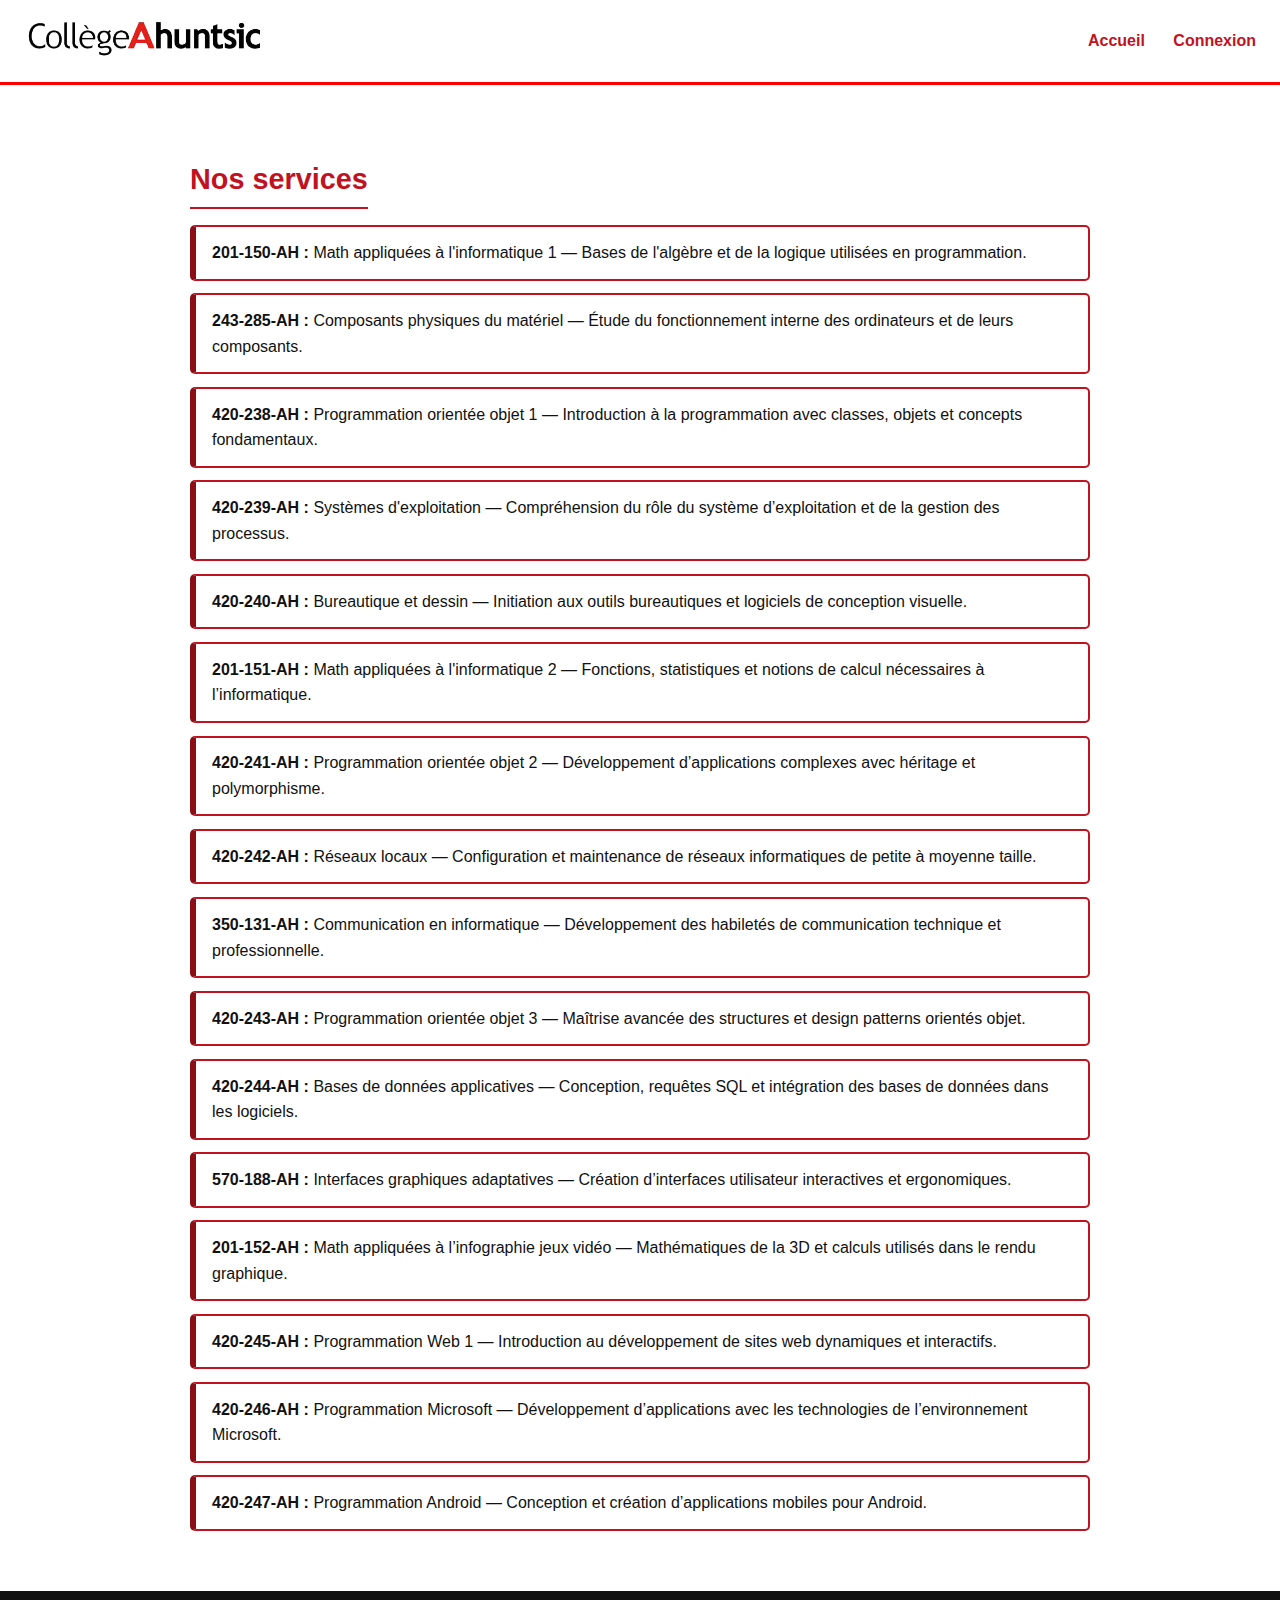
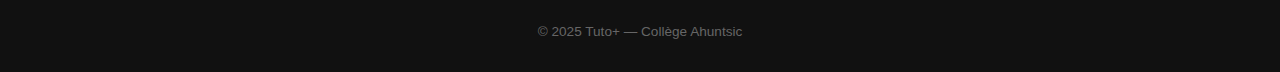
<file: index.html>
<!DOCTYPE html>
<html lang="fr">
<head>
    <meta charset="UTF-8">
    <meta name="viewport" content="width=device-width, initial-scale=1.0">
    <title>Tuto+ — Collège Ahuntsic</title>
    <link href="../assets/styles.css" rel="stylesheet" />

</head>
<body>
   <header class="tp-nav" role="banner">
  <div class="tp-nav__inner">
    <a class="tp-nav__brand" href="../index.html" aria-label="Accueil Collège Ahuntsic">
      <img src="../assets/images/CollegeAhuntsic_Logo.png" alt="Collège Ahuntsic" class="tp-nav__logo">
    </a>

    <nav class="tp-nav__menu" role="navigation" aria-label="Navigation principale">
      <a href="../index.html">Accueil</a>
      <a href="./vue/connexion.html">Connexion</a>
    </nav> 
  </div>
</header>
  <!-- Les services avec une mini description -->
  <main>
  <h2>Nos services</h2>
<ul>
  <li>
    <strong>201-150-AH :</strong> Math appliquées à l'informatique 1 — Bases de l'algèbre et de la logique utilisées en programmation.
  </li>
  <li>
    <strong>243-285-AH :</strong> Composants physiques du matériel — Étude du fonctionnement interne des ordinateurs et de leurs composants.
  </li>
  <li>
    <strong>420-238-AH :</strong> Programmation orientée objet 1 — Introduction à la programmation avec classes, objets et concepts fondamentaux.
  </li>
  <li>
    <strong>420-239-AH :</strong> Systèmes d'exploitation — Compréhension du rôle du système d’exploitation et de la gestion des processus.
  </li>
  <li>
    <strong>420-240-AH :</strong> Bureautique et dessin — Initiation aux outils bureautiques et logiciels de conception visuelle.
  </li>
  <li>
    <strong>201-151-AH :</strong> Math appliquées à l'informatique 2 — Fonctions, statistiques et notions de calcul nécessaires à l’informatique.
  </li>
  <li>
    <strong>420-241-AH :</strong> Programmation orientée objet 2 — Développement d’applications complexes avec héritage et polymorphisme.
  </li>
  <li>
    <strong>420-242-AH :</strong> Réseaux locaux — Configuration et maintenance de réseaux informatiques de petite à moyenne taille.
  </li>
  <li>
    <strong>350-131-AH :</strong> Communication en informatique — Développement des habiletés de communication technique et professionnelle.
  </li>
  <li>
    <strong>420-243-AH :</strong> Programmation orientée objet 3 — Maîtrise avancée des structures et design patterns orientés objet.
  </li>
  <li>
    <strong>420-244-AH :</strong> Bases de données applicatives — Conception, requêtes SQL et intégration des bases de données dans les logiciels.
  </li>
  <li>
    <strong>570-188-AH :</strong> Interfaces graphiques adaptatives — Création d’interfaces utilisateur interactives et ergonomiques.
  </li>
  <li>
    <strong>201-152-AH :</strong> Math appliquées à l’infographie jeux vidéo — Mathématiques de la 3D et calculs utilisés dans le rendu graphique.
  </li>
  <li>
    <strong>420-245-AH :</strong> Programmation Web 1 — Introduction au développement de sites web dynamiques et interactifs.
  </li>
  <li>
    <strong>420-246-AH :</strong> Programmation Microsoft — Développement d’applications avec les technologies de l’environnement Microsoft.
  </li>
  <li>
    <strong>420-247-AH :</strong> Programmation Android — Conception et création d’applications mobiles pour Android.
  </li>
</ul>

  </main>

  <!-- Pied de page -->
  <footer>
    <p>© 2025 Tuto+ — Collège Ahuntsic</p>
  </footer>

</body>
</html>
</file>
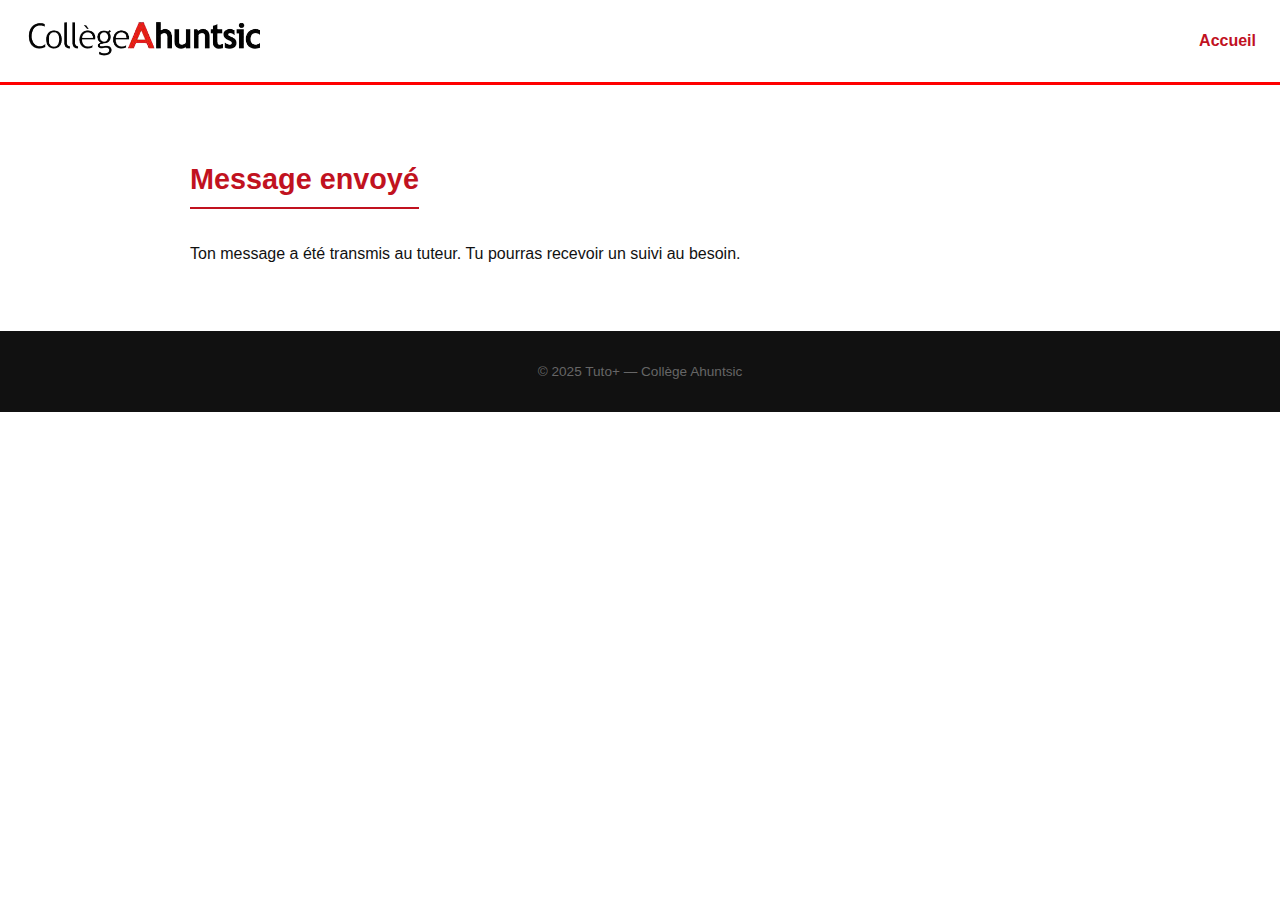
<file: confirmation.html>
<!DOCTYPE html>
<html lang="fr">
<head>
  <meta charset="UTF-8">
  <title>Message envoyé - Tuto+</title>
  <link rel="stylesheet" href="/assets/styles.css">
</head>
<body>
 <header class="tp-nav" role="banner">
  <div class="tp-nav__inner">
    <a class="tp-nav__brand" href="../index.html" aria-label="Accueil Collège Ahuntsic">
      <img src="../assets/images/CollegeAhuntsic_Logo.png" alt="Collège Ahuntsic" class="tp-nav__logo">
    </a>

    <nav class="tp-nav__menu" role="navigation" aria-label="Navigation principale">
      <a href="../index.html">Accueil</a>
    </nav>
  </div>
</header>

  <main>
    <h2>Message envoyé</h2>
    <p>Ton message a été transmis au tuteur. Tu pourras recevoir un suivi au besoin.</p>
  </main>

 <footer>
    <p>© 2025 Tuto+ — Collège Ahuntsic</p>
  </footer>
</body>
</html>
</file>
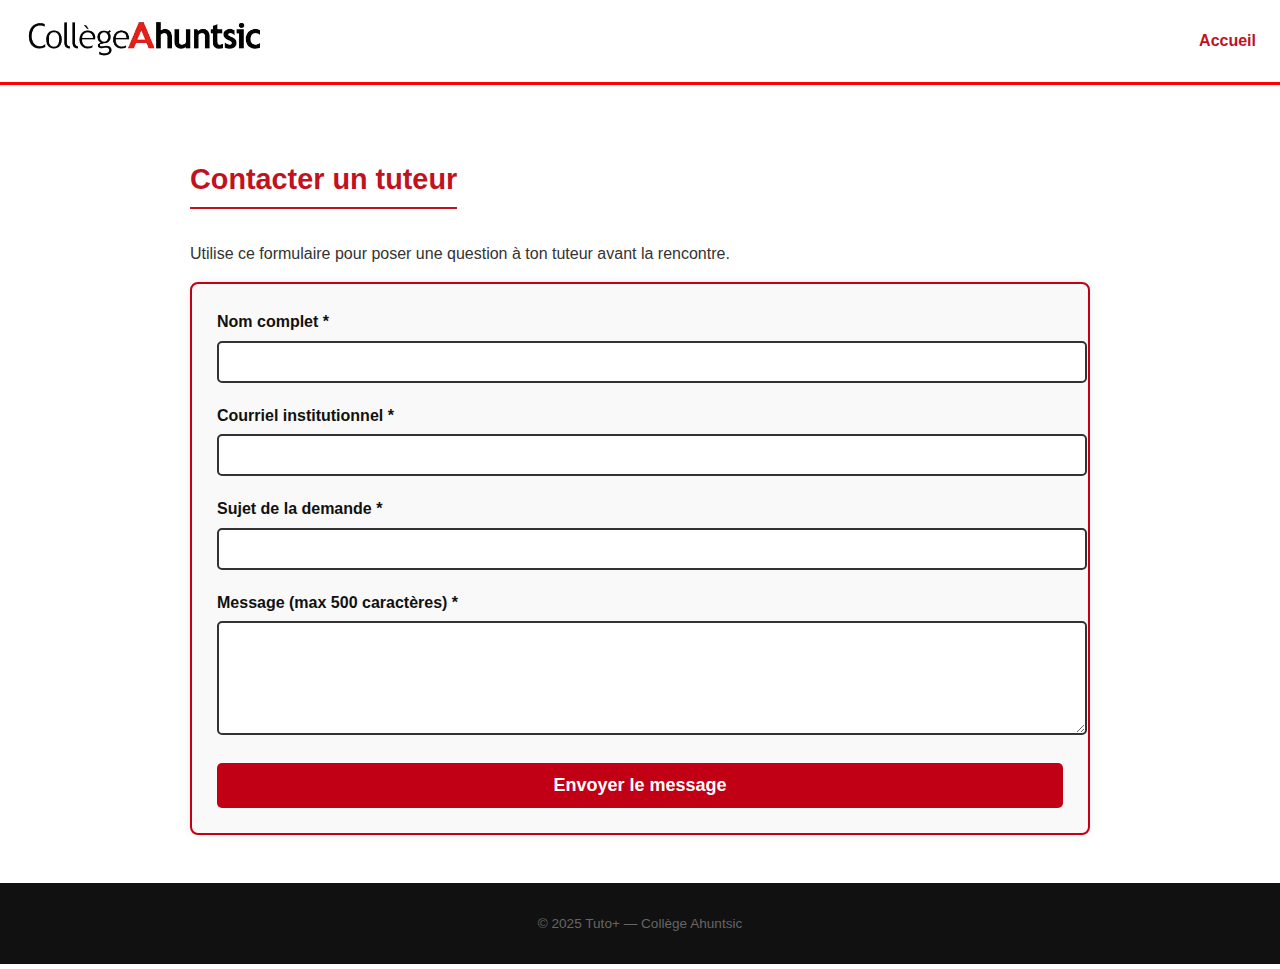
<file: contact.html>
<!DOCTYPE html>
<html lang="fr">
<head>
  <meta charset="UTF-8">
  <title>Contact tuteur - Tuto+</title>
  <link rel="stylesheet" href="assets/styles.css">
</head>
<body>
 <header class="tp-nav" role="banner">
  <div class="tp-nav__inner">
    <a class="tp-nav__brand" href="../index.html" aria-label="Accueil Collège Ahuntsic">
      <img src="../assets/images/CollegeAhuntsic_Logo.png" alt="Collège Ahuntsic" class="tp-nav__logo">
    </a>

    <nav class="tp-nav__menu" role="navigation" aria-label="Navigation principale">
      <a href="../index.html">Accueil</a>
    </nav>
  </div>
</header>
  <main>
    <h2>Contacter un tuteur</h2>
    <p class="intro">
      Utilise ce formulaire pour poser une question à ton tuteur avant la rencontre.
    </p>

    <form action="confirmation.html" method="get">
      <div class="form-group">
        <label for="nom">Nom complet *</label>
        <input type="text" id="nom" name="nom" required>
      </div>

      <div class="form-group">
        <label for="email">Courriel institutionnel *</label>
        <input type="email" id="email" name="email" required>
      </div>

      <div class="form-group">
        <label for="sujet">Sujet de la demande *</label>
        <input type="text" id="sujet" name="sujet" required>
      </div>

      <div class="form-group">
        <label for="message">Message (max 500 caractères) *</label>
        <textarea id="message" name="message" rows="5" maxlength="500" required></textarea>
      </div>

      <button type="submit">Envoyer le message</button>
    </form>
  </main>

  <footer>
    <p>© 2025 Tuto+ — Collège Ahuntsic</p>
  </footer>
</body>
</html>
</file>
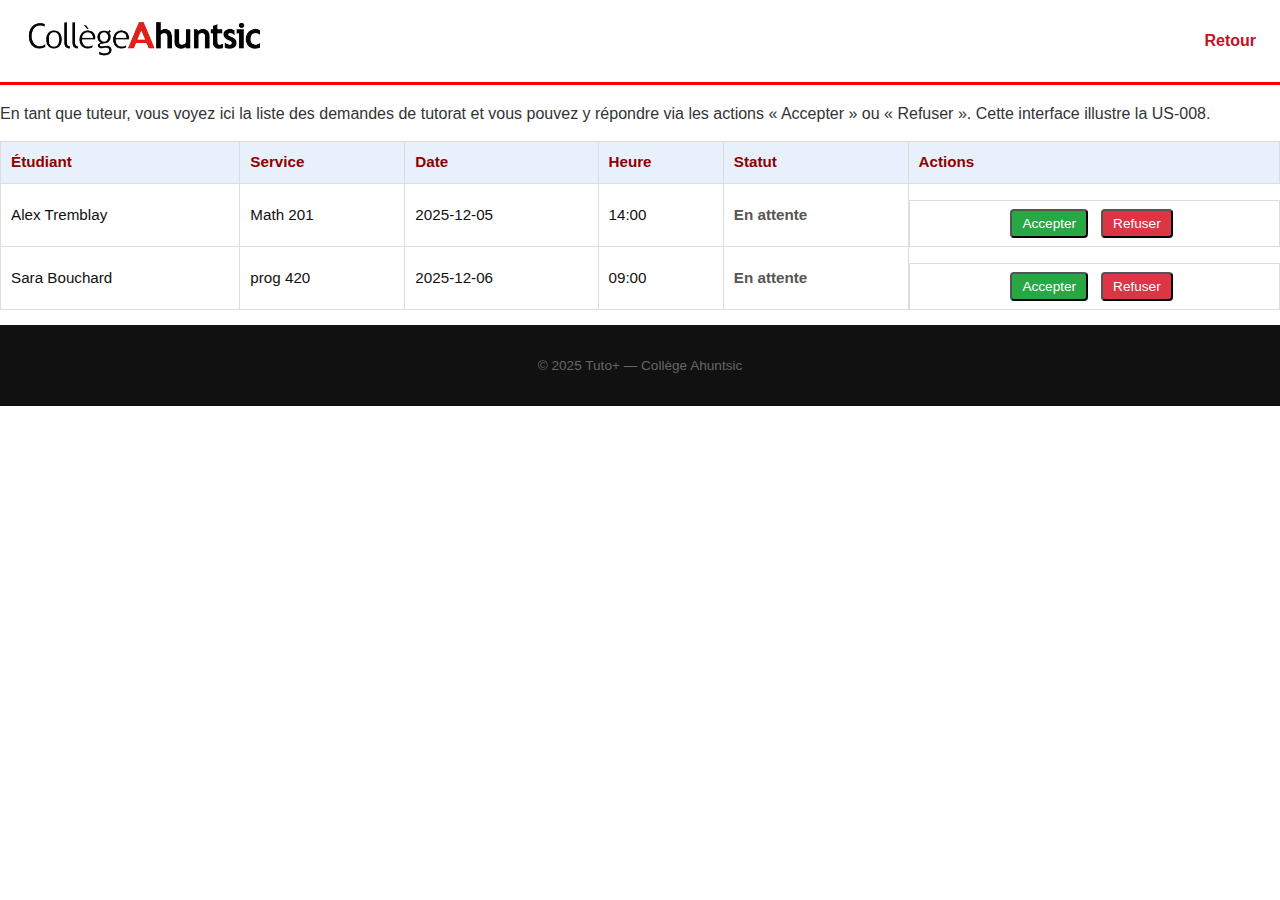
<file: gestionDemande.html>
<!DOCTYPE html>
<html lang="fr">
<head>
  <meta charset="UTF-8">
  <title>gestionDemande</title>
  <link rel="stylesheet" href="assets/styles.css">
</head>
<body>

  <header class="tp-nav" role="banner">
    <div class="tp-nav__inner">
      <a class="tp-nav__brand" href="../index.html" aria-label="Accueil Collège Ahuntsic">
        <img src="../assets/images/CollegeAhuntsic_Logo.png" alt="Collège Ahuntsic" class="tp-nav__logo">
      </a>

      <nav class="tp-nav__menu" role="navigation" aria-label="Navigation principale">
        <a href="vue/calendrierDispo.html">Retour</a>

      </nav>
    </div>
  </header>

  <p class="intro">
    En tant que tuteur, vous voyez ici la liste des demandes de tutorat et vous pouvez y répondre
    via les actions « Accepter » ou « Refuser ». Cette interface illustre la US-008.
  </p>

  <table>
    <thead>
      <tr>
        <th>Étudiant</th>
        <th>Service</th>
        <th>Date</th>
        <th>Heure</th>
        <th>Statut</th>
        <th>Actions</th>
      </tr>
    </thead>
    <tbody>
      <tr>
        <td>Alex Tremblay</td>
        <td>Math 201</td>
        <td>2025-12-05</td>
        <td>14:00</td>
        <td class="status status-attente">En attente</td>
        <td class="actions">
          <button class="btn btn-accept" type="button">Accepter</button>
          <button class="btn btn-refuse" type="button">Refuser</button>
        </td>
      </tr>
      <tr>
        <td>Sara Bouchard</td>
        <td>prog 420</td>
        <td>2025-12-06</td>
        <td>09:00</td>
        <td class="status status-attente">En attente</td>
        <td class="actions">
          <button class="btn btn-accept" type="button">Accepter</button>
          <button class="btn btn-refuse" type="button">Refuser</button>
        </td>
      </tr>
      
    </tbody>
  </table>

  <footer>
    <p>© 2025 Tuto+ — Collège Ahuntsic</p>
  </footer>

  <script>
    // Quand on clique sur "Accepter" ou "Refuser", on change le texte de la cellule Statut
    document.querySelectorAll("tbody tr").forEach(function(row) {
      const statusCell = row.querySelector(".status");
      const btnAccept = row.querySelector(".btn-accept");
      const btnRefuse = row.querySelector(".btn-refuse");

      if (!statusCell || !btnAccept || !btnRefuse) return;

      btnAccept.addEventListener("click", function () {
        statusCell.textContent = "Acceptée";
        statusCell.className = "status status-acceptee";
      });

      btnRefuse.addEventListener("click", function () {
        statusCell.textContent = "Refusée";
        statusCell.className = "status status-refusee";
      });
    });
  </script>

</body>
</html>
</file>
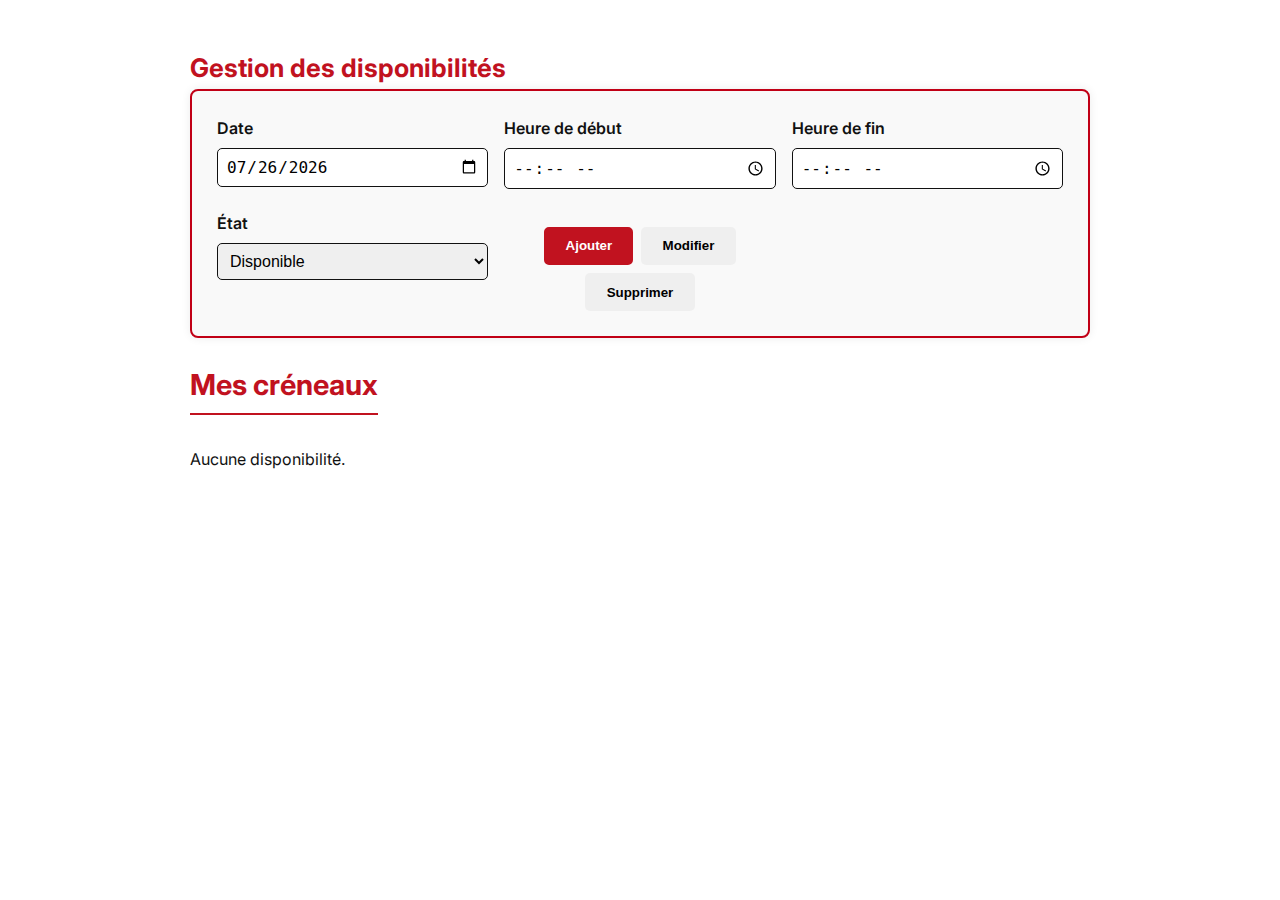
<file: vue/calendrier.html>
<!-- /calendrier.html -->
<!DOCTYPE html>
<html lang="fr">
<head>
  <meta charset="UTF-8" />
  <meta name="viewport" content="width=device-width, initial-scale=1" />
  <title>Calendrier · Disponibilités</title>
  <link rel="stylesheet" href="../assets/styles.css" />
  <link href="https://fonts.googleapis.com/css2?family=Inter:wght@400;600&display=swap" rel="stylesheet" />
</head>
<body>
  <main class="conteneur">
    <section class="carte">
      <h1 class="titre">Gestion des disponibilités</h1>

      <form id="formDispo" class="grille" novalidate>
        <label class="champ">
          <span class="libelle">Date</span>
          <input type="date" id="date" required />
        </label>

        <label class="champ">
          <span class="libelle">Heure de début</span>
          <input type="time" id="heureDebut" required />
        </label>

        <label class="champ">
          <span class="libelle">Heure de fin</span>
          <input type="time" id="heureFin" required />
        </label>

        <label class="champ">
          <span class="libelle">État</span>
          <select id="etat" required>
            <option value="disponible">Disponible</option>
            <option value="occupe">Occupé</option>
          </select>
        </label>

        <div class="actions">
          <button type="button" id="btnAjouter" class="bouton primaire">Ajouter</button>
          <button type="button" id="btnModifier" class="bouton neutre">Modifier</button>
          <button type="button" id="btnSupprimer" class="bouton fantome">Supprimer</button>
        </div>

        <p id="message" class="message" aria-live="polite"></p>
      </form>
    </section>

    <section class="carte">
      <div class="entete-liste">
        <h2 class="soustitre">Mes créneaux</h2>
      </div>
      <div id="listeDispos" class="liste"></div>
    </section>
  </main>

  <template id="modeleLigne">
    <button type="button" class="ligne">
      <span class="col date"></span>
      <span class="col heures"></span>
      <span class="col etat badge"></span>
      <span class="chevron" aria-hidden="true">›</span>
    </button>
  </template>

  <script>
    // Pourquoi : empêcher conflits d’horaires sans complexifier.
    const el = {
      liste: document.getElementById("listeDispos"),
      tpl: document.getElementById("modeleLigne"),
      msg: document.getElementById("message"),
      date: document.getElementById("date"),
      debut: document.getElementById("heureDebut"),
      fin: document.getElementById("heureFin"),
      etat: document.getElementById("etat"),
      add: document.getElementById("btnAjouter"),
      edit: document.getElementById("btnModifier"),
      del: document.getElementById("btnSupprimer"),
    };

    let disponibilites = [];
    let selectionId = null;

    el.add.addEventListener("click", ajouter);
    el.edit.addEventListener("click", modifier);
    el.del.addEventListener("click", supprimer);

    el.date.value = new Date().toISOString().slice(0, 10);
    afficher();

    function msg(txt, type="ok"){ el.msg.textContent = txt; el.msg.dataset.type = type; }
    function clearMsg(){ el.msg.textContent=""; el.msg.removeAttribute("data-type"); }

    function lire() {
      return {
        date: (el.date.value||"").trim(),
        debut: (el.debut.value||"").trim(),
        fin: (el.fin.value||"").trim(),
        etat: el.etat.value
      };
    }

    function valide(d) {
      if (!d.date || !d.debut || !d.fin){ msg("Complétez tous les champs.","err"); return false; }
      if (d.debut >= d.fin){ msg("Début doit précéder fin.","err"); return false; }
      return true;
    }

    function chevauche(aDeb, aFin, bDeb, bFin){
      return aDeb < bFin && bDeb < aFin;
    }

    function ajouter() {
      clearMsg();
      const d = lire();
      if (!valide(d)) return;

      // Doublon exact
      if (disponibilites.some(x => x.date===d.date && x.debut===d.debut && x.fin===d.fin)){
        msg("Créneau déjà présent. Utilisez « Modifier » si besoin.","err"); return;
      }
      // Conflit horaire sur la même date
      if (disponibilites.some(x => x.date===d.date && chevauche(d.debut,d.fin,x.debut,x.fin))){
        msg("Chevauchement détecté sur cette date. Choisissez un autre horaire.","err"); return;
      }

      disponibilites.push({ id: Date.now()+Math.random(), ...d });
      trier();
      afficher();
      msg("Créneau ajouté.");
    }

    function modifier() {
      clearMsg();
      if (!selectionId){ msg("Sélectionnez un créneau dans la liste.","err"); return; }

      const d = lire();
      if (!valide(d)) return;

      // Conflit avec autres créneaux (sauf lui-même)
      if (disponibilites.some(x => x.id!==selectionId && x.date===d.date && chevauche(d.debut,d.fin,x.debut,x.fin))){
        msg("Chevauchement avec un autre créneau.","err"); return;
      }

      const i = disponibilites.findIndex(x => x.id===selectionId);
      if (i === -1){ msg("Créneau introuvable.","err"); selectionId=null; return; }

      disponibilites[i] = { id: selectionId, ...d };
      trier();
      afficher();
      msg("Créneau modifié.");
    }

    function supprimer() {
      clearMsg();
      if (!selectionId){ msg("Sélectionnez un créneau à supprimer.","err"); return; }
      disponibilites = disponibilites.filter(x => x.id !== selectionId);
      selectionId = null;
      afficher();
      msg("Créneau supprimé.");
    }

    function trier(){
      disponibilites.sort((a,b)=>{
        if (a.date !== b.date) return a.date < b.date ? -1 : 1;
        if (a.debut !== b.debut) return a.debut < b.debut ? -1 : 1;
        return a.fin < b.fin ? -1 : a.fin > b.fin ? 1 : 0;
      });
    }

    function remplirForm(d){
      el.date.value = d.date;
      el.debut.value = d.debut;
      el.fin.value = d.fin;
      el.etat.value = d.etat;
      selectionId = d.id;
    }

    function afficher(){
      el.liste.innerHTML = "";
      if (disponibilites.length === 0){
        el.liste.innerHTML = `<p class="vide">Aucune disponibilité.</p>`;
        return;
      }
      disponibilites.forEach(d=>{
        const n = el.tpl.content.cloneNode(true);
        const btn = n.querySelector(".ligne");
        btn.dataset.id = d.id;
        if (d.id === selectionId) btn.classList.add("selected");
        n.querySelector(".date").textContent = d.date;
        n.querySelector(".heures").textContent = `${d.debut} – ${d.fin}`;
        const et = n.querySelector(".etat");
        et.textContent = d.etat === "disponible" ? "Disponible" : "Occupé";
        et.dataset.state = d.etat;
        btn.addEventListener("click", ()=>{
          // gestion de la sélection visuelle
          selectionId = d.id;
          remplirForm(d);
          [...document.querySelectorAll(".ligne")].forEach(x=>x.classList.remove("selected"));
          btn.classList.add("selected");
        });
        el.liste.appendChild(n);
      });
    }
  </script>
</body>
</html>
</file>
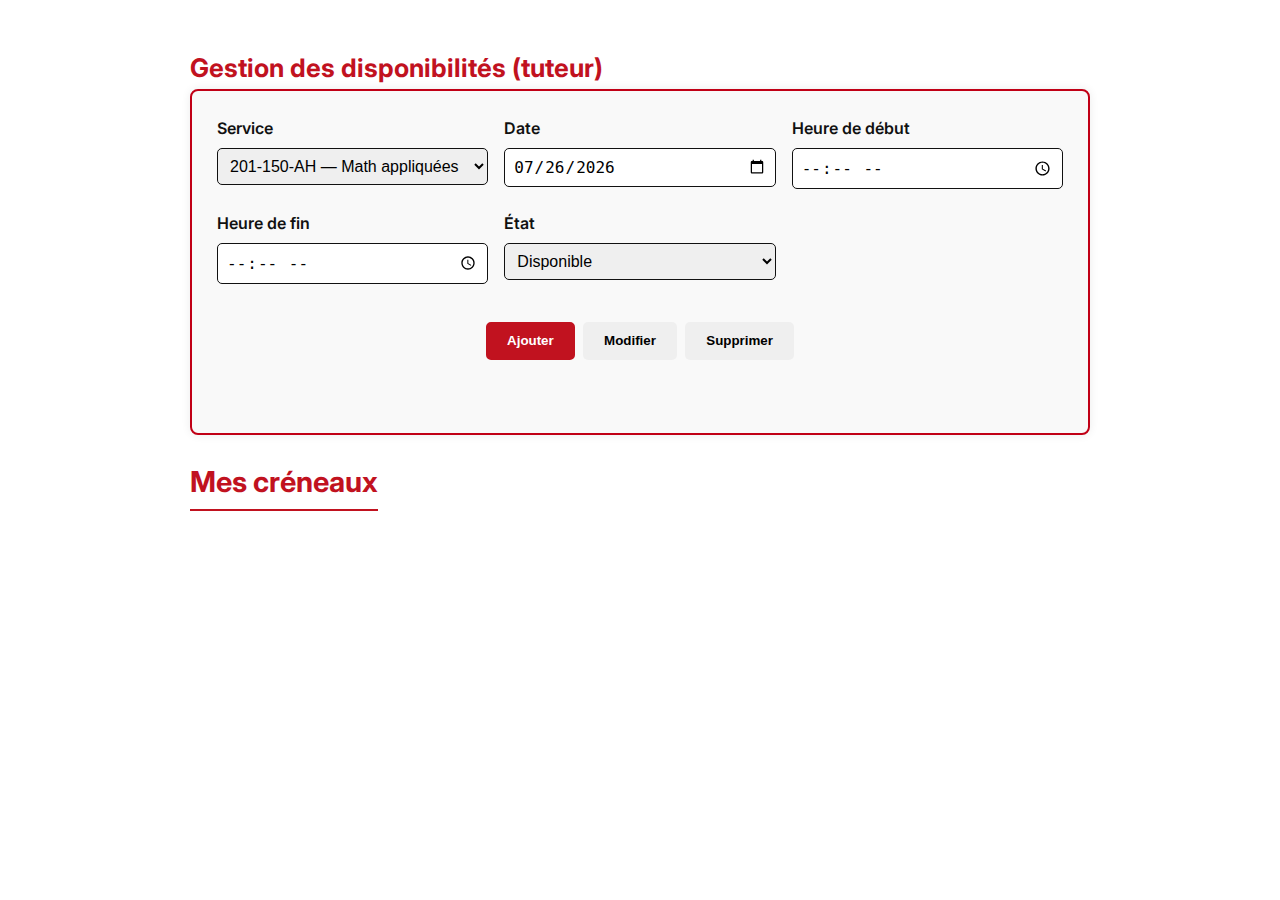
<file: vue/calendrierDispo.html>
<!DOCTYPE html>
<html lang="fr">
<head>
  <meta charset="UTF-8" />
  <meta name="viewport" content="width=device-width, initial-scale=1" />
  <title>Tuto+ · Calendrier des disponibilités</title>
  <link rel="stylesheet" href="../assets/styles.css" />
  <link href="https://fonts.googleapis.com/css2?family=Inter:wght@400;600&display=swap" rel="stylesheet" />
</head>
<body>
  <main class="conteneur">
    <section class="carte">
      <h1 class="titre">Gestion des disponibilités (tuteur)</h1>

      <form id="formDispo" class="grille" novalidate>
        <label class="champ">
          <span class="libelle">Service</span>
          <select id="service" required></select>
        </label>

        <label class="champ">
          <span class="libelle">Date</span>
          <input type="date" id="date" required />
        </label>

        <label class="champ">
          <span class="libelle">Heure de début</span>
          <input type="time" id="heureDebut" required />
        </label>

        <label class="champ">
          <span class="libelle">Heure de fin</span>
          <input type="time" id="heureFin" required />
        </label>

        <label class="champ">
          <span class="libelle">État</span>
          <select id="etat" required>
            <option value="disponible">Disponible</option>
            <option value="occupe">Occupé</option>
          </select>
        </label>

        <div class="actions" style="grid-column:1/-1">
          <button type="button" id="btnAjouter" class="bouton primaire">Ajouter</button>
          <button type="button" id="btnModifier" class="bouton neutre">Modifier</button>
          <button type="button" id="btnSupprimer" class="bouton fantome">Supprimer</button>
        </div>

        <p id="message" class="message" aria-live="polite"></p>
      </form>
    </section>

    <section class="carte">
      <div class="entete-liste">
        <h2 class="soustitre">Mes créneaux</h2>
      </div>
      <div id="listeDispos" class="liste"></div>
      <p class="vide" id="emptyMsg" hidden>Aucune disponibilité.</p>
    </section>
  </main>

  <template id="modeleLigne">
    <button type="button" class="ligne">
      <span class="col service"></span>
      <span class="col tuteur"></span>
      <span class="col date"></span>
      <span class="col heures"></span>
      <span class="col etat badge"></span>
    </button>
  </template>

  <script>
    // ===== Services (S1→S4) =====
    const SERVICES = [
      // S1
      { id:"201-150-AH", nom:"Math appliquées à l'informatique 1" },
      { id:"243-285-AH", nom:"Composants physiques du matériel" },
      { id:"420-238-AH", nom:"Programmation orientée objet 1" },
      { id:"420-239-AH", nom:"Systèmes d'exploitation" },
      { id:"420-240-AH", nom:"Bureautique et dessin" },
      // S2
      { id:"201-151-AH", nom:"Math appliquées à l'informatique 2" },
      { id:"420-241-AH", nom:"Programmation orientée objet 2" },
      { id:"420-242-AH", nom:"Réseaux locaux" },
      // S3
      { id:"350-131-AH", nom:"Communication en informatique" },
      { id:"420-243-AH", nom:"Programmation orientée objet 3" },
      { id:"420-244-AH", nom:"Bases de données applicatives" },
      { id:"570-188-AH", nom:"Interfaces graphiques adaptatives" },
      // S4
      { id:"201-152-AH", nom:"Math appliquées à l’infographie jeux vidéo" },
      { id:"420-245-AH", nom:"Programmation Web 1" },
      { id:"420-246-AH", nom:"Programmation Microsoft" },
      { id:"420-247-AH", nom:"Programmation Android" },
    ];

    // serviceId -> 2–3 tuteurs
    const OFFRES = {
      "201-150-AH":["t2","t6"],
      "243-285-AH":["t4","t6"],
      "420-238-AH":["t3","t5"],
      "420-239-AH":["t4","t6"],
      "420-240-AH":["t1","t5"],
      "201-151-AH":["t2","t6"],
      "420-241-AH":["t3","t5"],
      "420-242-AH":["t4","t6"],
      "350-131-AH":["t1","t5"],
      "420-243-AH":["t3","t5"],
      "420-244-AH":["t3","t2"],
      "570-188-AH":["t1","t5"],
      "201-152-AH":["t2","t6"],
      "420-245-AH":["t3","t5","t2"],
      "420-246-AH":["t4","t6","t5"],
      "420-247-AH":["t3","t2"],
    };

    const LS_KEY = "tutoplus_dispos";

    const el = {
      service: document.getElementById("service"),
      tuteur:  document.getElementById("tuteur"),
      date: document.getElementById("date"),
      debut: document.getElementById("heureDebut"),
      fin: document.getElementById("heureFin"),
      etat: document.getElementById("etat"),
      add: document.getElementById("btnAjouter"),
      edit: document.getElementById("btnModifier"),
      del: document.getElementById("btnSupprimer"),
      msg: document.getElementById("message"),
      liste: document.getElementById("listeDispos"),
      tpl: document.getElementById("modeleLigne"),
      empty: document.getElementById("emptyMsg"),
    };

    // Init selects
    SERVICES.forEach(s => {
      const o = document.createElement("option");
      o.value = s.id; o.textContent = `${s.id} — ${s.nom}`;
      el.service.appendChild(o);
    });
    el.service.addEventListener("change", syncTuteurs);

    function syncTuteurs(){
      const ids = OFFRES[el.service.value] || [];
      el.tuteur.innerHTML = "";
      ids.forEach(id=>{
        const t = TUTEURS.find(x=>x.id===id);
        if (!t) return;
        const o = document.createElement("option"); o.value=t.id; o.textContent=t.nom; el.tuteur.appendChild(o);
      });
    }

    el.date.value = new Date().toISOString().slice(0,10);
    syncTuteurs();

    let selectionId = null;
    let disponibilites = load();

    el.add.addEventListener("click", ajouter);
    el.edit.addEventListener("click", modifier);
    el.del.addEventListener("click", supprimer);

    render();

    // Persistance
    function load(){
      try { return JSON.parse(localStorage.getItem(LS_KEY)||"[]"); } catch { return []; }
    }
    function save(){
      localStorage.setItem(LS_KEY, JSON.stringify(disponibilites));
    }

    function msg(txt,type="ok"){ el.msg.textContent=txt; el.msg.dataset.type=type; }
    function clearMsg(){ el.msg.textContent=""; el.msg.removeAttribute("data-type"); }

    function lire(){
      return {
        serviceId: el.service.value,
        tuteurId: el.tuteur.value,
        date: (el.date.value||"").trim(),
        debut: (el.debut.value||"").trim(),
        fin: (el.fin.value||"").trim(),
        etat: el.etat.value
      };
    }

    function valide(d){
      if (!d.serviceId || !d.tuteurId || !d.date || !d.debut || !d.fin){ msg("Complétez tous les champs.","err"); return false; }
      if (d.debut >= d.fin){ msg("Début doit précéder fin.","err"); return false; }
      return true;
    }
    function chevauche(aDeb,aFin,bDeb,bFin){ return aDeb < bFin && bDeb < aFin; }

    function ajouter(){
      clearMsg();
      const d = lire(); if(!valide(d)) return;
      if (disponibilites.some(x => x.tuteurId===d.tuteurId && x.date===d.date && chevauche(d.debut,d.fin,x.debut,x.fin))){
        msg("Chevauchement avec un créneau du même tuteur.","err"); return;
      }
      disponibilites.push({ id: Date.now()+Math.random(), ...d });
      sortAll(); save(); render();
      msg("Créneau ajouté.");
    }

    function modifier(){
      clearMsg();
      if (!selectionId){ msg("Sélectionnez un créneau dans la liste.","err"); return; }
      const d = lire(); if(!valide(d)) return;
      if (disponibilites.some(x => x.id!==selectionId && x.tuteurId===d.tuteurId && x.date===d.date && chevauche(d.debut,d.fin,x.debut,x.fin))){
        msg("Chevauchement avec un autre créneau.","err"); return;
      }
      const i = disponibilites.findIndex(x=>x.id===selectionId);
      if (i===-1){ msg("Créneau introuvable.","err"); selectionId=null; return; }
      disponibilites[i] = { id: selectionId, ...d };
      sortAll(); save(); render();
      msg("Créneau modifié.");
    }

    function supprimer(){
      clearMsg();
      if (!selectionId){ msg("Sélectionnez un créneau à supprimer.","err"); return; }
      disponibilites = disponibilites.filter(x=>x.id!==selectionId);
      selectionId=null; save(); render();
      msg("Créneau supprimé.");
    }

    function sortAll(){
      disponibilites.sort((a,b)=>{
        if (a.serviceId!==b.serviceId) return a.serviceId<b.serviceId?-1:1;
        if (a.tuteurId!==b.tuteurId)   return a.tuteurId<b.tuteurId?-1:1;
        if (a.date!==b.date)           return a.date<b.date?-1:1;
        if (a.debut!==b.debut)         return a.debut<b.debut?-1:1;
        return 0;
      });
    }

    function render(){
      el.liste.innerHTML = "";
      el.empty.hidden = disponibilites.length>0;

      disponibilites.forEach(d=>{
        const n = el.tpl.content.cloneNode(true);
        const btn = n.querySelector(".ligne");
        if (d.id===selectionId) btn.classList.add("selected");

        n.querySelector(".service").textContent = (SERVICES.find(s=>s.id===d.serviceId)||{}).nom || d.serviceId;
        n.querySelector(".tuteur").textContent  = (TUTEURS.find(t=>t.id===d.tuteurId)||{}).nom || d.tuteurId;
        n.querySelector(".date").textContent    = d.date;
        n.querySelector(".heures").textContent  = `${d.debut} – ${d.fin}`;
        const et = n.querySelector(".etat");
        et.textContent = d.etat==="disponible" ? "Disponible" : "Occupé";
        et.dataset.state = d.etat;

        btn.addEventListener("click", ()=>{
          selectionId = d.id;
          el.service.value = d.serviceId; syncTuteurs(); el.tuteur.value = d.tuteurId;
          el.date.value = d.date; el.debut.value = d.debut; el.fin.value = d.fin; el.etat.value = d.etat;
          [...document.querySelectorAll(".ligne")].forEach(x=>x.classList.remove("selected"));
          btn.classList.add("selected");
        });
        el.liste.appendChild(n);
      });
    }
  </script>
</body>
</html>
</file>
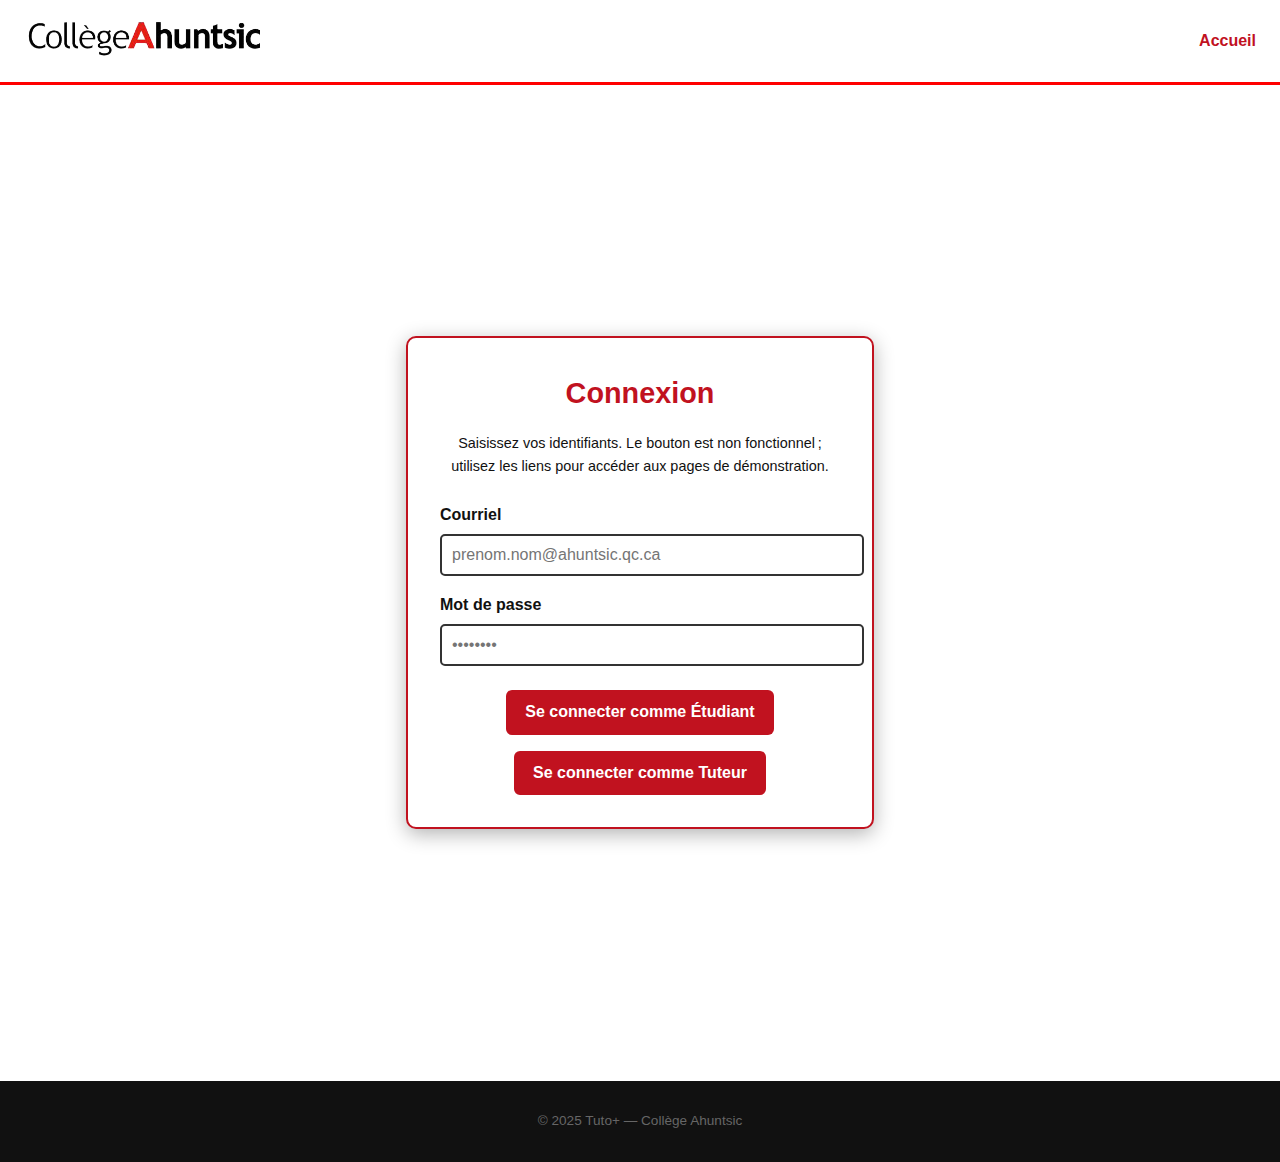
<file: vue/connexion.html>
<!-- /assets/vue/connexion.html -->
<!DOCTYPE html>
<html lang="fr">
<head>
  <meta charset="UTF-8" />
  <meta name="viewport" content="width=device-width, initial-scale=1" />
  <title>Tuto+ · Connexion</title>
  <link href="../assets/styles.css" rel="stylesheet" />
  
</head>
<body>
    <header class="tp-nav" role="banner">
  <div class="tp-nav__inner">
    <a class="tp-nav__brand" href="../index.html" aria-label="Accueil Collège Ahuntsic">
      <img src="../assets/images/CollegeAhuntsic_Logo.png" alt="Collège Ahuntsic" class="tp-nav__logo">
    </a>

    <nav class="tp-nav__menu" role="navigation" aria-label="Navigation principale">
      <a href="../index.html">Accueil</a>
    </nav>
  </div>
</header>
  <main class="wrap">
    <section class="card" aria-labelledby="titre">
      <h1 id="titre">Connexion</h1>
      <p class="hint">Saisissez vos identifiants. Le bouton est non fonctionnel ; utilisez les liens pour accéder aux pages de démonstration.</p>

      <div class="field">
        <label for="email">Courriel</label>
        <input id="email" type="email" placeholder="prenom.nom@ahuntsic.qc.ca" autocomplete="username" />
      </div>

      <div class="field">
        <label for="pwd">Mot de passe</label>
        <input id="pwd" type="password" placeholder="••••••••" autocomplete="current-password" />
      </div>

      <div class="actions">
        <a class="link" href="./TbEtudiant.html">Se connecter comme Étudiant</a>
        <a class="link" href="./calendrierDispo.html">Se connecter comme Tuteur</a>
      </div>
    </section>
  </main>
   <footer>
    <p>© 2025 Tuto+ — Collège Ahuntsic</p>
  </footer>
</body>
</html>
</file>
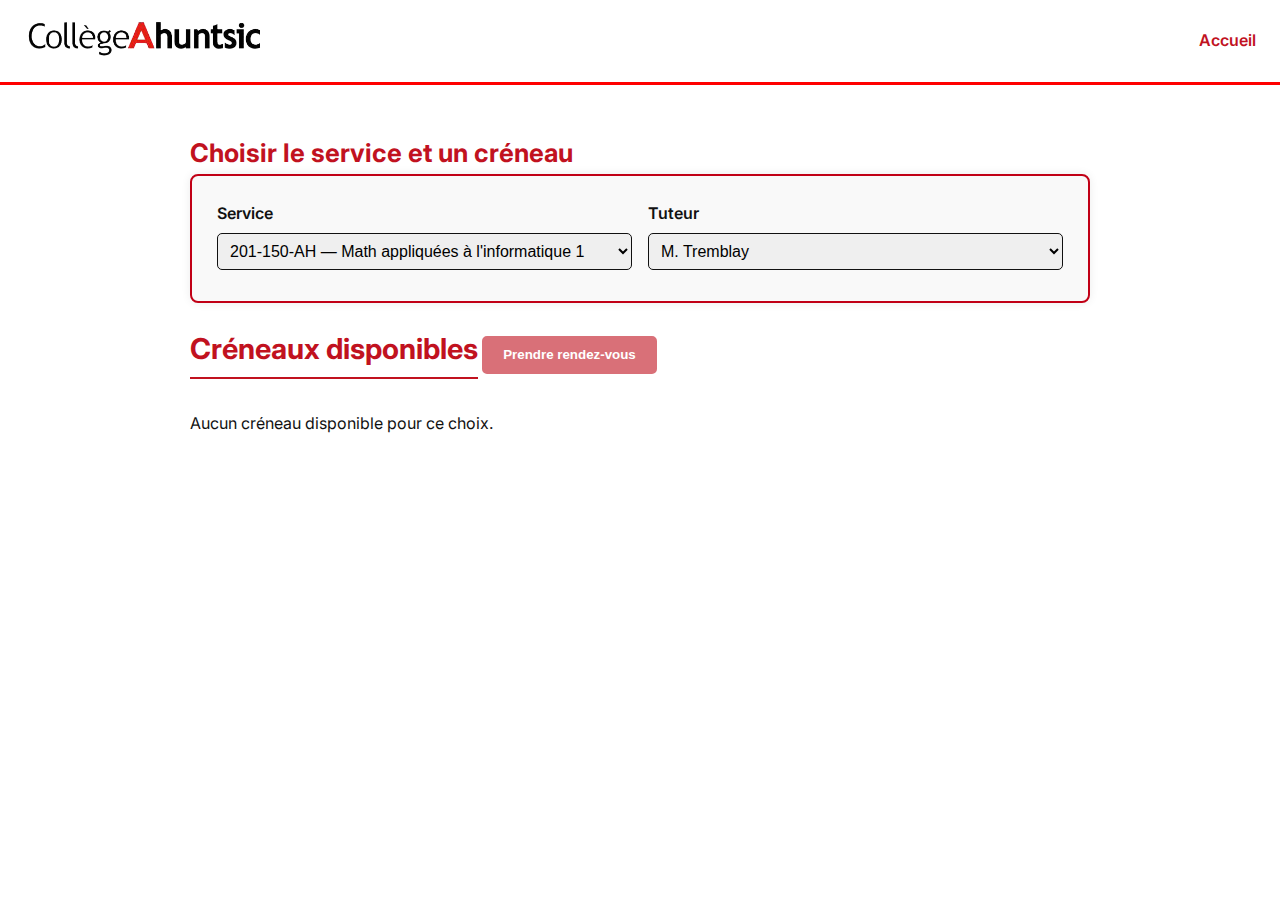
<file: vue/creneauxEtudiant.html>
<!DOCTYPE html>
<html lang="fr">
<head>
  <meta charset="UTF-8" />
  <meta name="viewport" content="width=device-width, initial-scale=1" />
  <title>Tuto+ · Choisir un créneau</title>
  <link rel="stylesheet" href="../assets/styles.css" />
  <link href="https://fonts.googleapis.com/css2?family=Inter:wght@400;600&display=swap" rel="stylesheet" />
</head>
<body>
  <header class="tp-nav" role="banner">
  <div class="tp-nav__inner">
    <a class="tp-nav__brand" href="../index.html" aria-label="Accueil Collège Ahuntsic">
      <img src="../assets/images/CollegeAhuntsic_Logo.png" alt="Collège Ahuntsic" class="tp-nav__logo">
    </a>

    <nav class="tp-nav__menu" role="navigation" aria-label="Navigation principale">
      <a href="../index.html">Accueil</a>
    </nav>
  </div>
</header>
  <main class="conteneur">
    <section class="carte">
      <h1 class="titre">Choisir le service et un créneau</h1>

      <form class="grille" novalidate>
        <label class="champ">
          <span class="libelle">Service</span>
          <select id="service" required></select>
        </label>

        <label class="champ">
          <span class="libelle">Tuteur</span>
          <select id="tuteur" required></select>
        </label>
      </form>
    </section>

    <section class="carte">
      <div class="entete-liste">
        <h2 class="soustitre">Créneaux disponibles</h2>
        <button id="btnBook" class="bouton primaire" disabled>Prendre rendez-vous</button>
      </div>
      <div id="liste" class="liste"></div>
      <p id="vide" class="vide" hidden>Aucun créneau disponible pour ce choix.</p>
    </section>

    <div id="toast" class="toast" role="status" aria-live="polite" hidden></div>
  </main>

  <template id="tpl">
    <button type="button" class="ligne">
      <span class="col date"></span>
      <span class="col heures"></span>
      <span class="badge ok">Disponible</span>
    </button>
  </template>

  <script>
    // ===== mêmes tables (S1→S4) =====
    const SERVICES = [
      { id:"201-150-AH", nom:"Math appliquées à l'informatique 1" },
      { id:"243-285-AH", nom:"Composants physiques du matériel" },
      { id:"420-238-AH", nom:"Programmation orientée objet 1" },
      { id:"420-239-AH", nom:"Systèmes d'exploitation" },
      { id:"420-240-AH", nom:"Bureautique et dessin" },
      { id:"201-151-AH", nom:"Math appliquées à l'informatique 2" },
      { id:"420-241-AH", nom:"Programmation orientée objet 2" },
      { id:"420-242-AH", nom:"Réseaux locaux" },
      { id:"350-131-AH", nom:"Communication en informatique" },
      { id:"420-243-AH", nom:"Programmation orientée objet 3" },
      { id:"420-244-AH", nom:"Bases de données applicatives" },
      { id:"570-188-AH", nom:"Interfaces graphiques adaptatives" },
      { id:"201-152-AH", nom:"Math appliquées à l’infographie jeux vidéo" },
      { id:"420-245-AH", nom:"Programmation Web 1" },
      { id:"420-246-AH", nom:"Programmation Microsoft" },
      { id:"420-247-AH", nom:"Programmation Android" },
    ];

    const TUTEURS = [
      { id:"t1", nom:"Mme Dubois" },
      { id:"t2", nom:"M. Tremblay" },
      { id:"t3", nom:"Mme Nguyen" },
      { id:"t4", nom:"M. Lefebvre" },
      { id:"t5", nom:"Mme Roy" },
      { id:"t6", nom:"M. Gagnon" },
    ];

    const OFFRES = {
      "201-150-AH":["t2","t6"],
      "243-285-AH":["t4","t6"],
      "420-238-AH":["t3","t5"],
      "420-239-AH":["t4","t6"],
      "420-240-AH":["t1","t5"],
      "201-151-AH":["t2","t6"],
      "420-241-AH":["t3","t5"],
      "420-242-AH":["t4","t6"],
      "350-131-AH":["t1","t5"],
      "420-243-AH":["t3","t5"],
      "420-244-AH":["t3","t2"],
      "570-188-AH":["t1","t5"],
      "201-152-AH":["t2","t6"],
      "420-245-AH":["t3","t5","t2"],
      "420-246-AH":["t4","t6","t5"],
      "420-247-AH":["t3","t2"],
    };

    const LS_DISPOS = "tutoplus_dispos";
    const LS_RES = "tutoplus_reservations";

    const el = {
      service: document.getElementById("service"),
      tuteur:  document.getElementById("tuteur"),
      liste:   document.getElementById("liste"),
      vide:    document.getElementById("vide"),
      tpl:     document.getElementById("tpl"),
      btnBook: document.getElementById("btnBook"),
      toast:   document.getElementById("toast"),
    };

    let selection = null;

    // Init
    SERVICES.forEach(s=>{ const o=document.createElement("option"); o.value=s.id; o.textContent=`${s.id} — ${s.nom}`; el.service.appendChild(o); });
    el.service.addEventListener("change", onServiceChange);
    el.tuteur.addEventListener("change", render);
    el.btnBook.addEventListener("click", book);
    onServiceChange();

    function onServiceChange(){
      const ids = OFFRES[el.service.value] || [];
      el.tuteur.innerHTML = "";
      ids.forEach(id=>{
        const t = TUTEURS.find(x=>x.id===id);
        if (!t) return;
        const o = document.createElement("option"); o.value=t.id; o.textContent=t.nom; el.tuteur.appendChild(o);
      });
      render();
    }

    function loadDispos(){ try { return JSON.parse(localStorage.getItem(LS_DISPOS)||"[]"); } catch { return []; } }
    function saveDispos(list){ localStorage.setItem(LS_DISPOS, JSON.stringify(list)); }
    function loadRes(){ try { return JSON.parse(localStorage.getItem(LS_RES)||"[]"); } catch { return []; } }
    function saveRes(list){ localStorage.setItem(LS_RES, JSON.stringify(list)); }

    function nowISO(){ const d=new Date(); return {date:d.toISOString().slice(0,10), time:d.toTimeString().slice(0,5)}; }
    function isPast(date, debut){ const n=nowISO(); return date<n.date || (date===n.date && debut<=n.time); }

    function render(){
      selection = null;
      el.btnBook.disabled = true;

      const serviceId = el.service.value;
      const tuteurId  = el.tuteur.value;

      const rows = loadDispos()
        .filter(x => x.serviceId===serviceId && x.tuteurId===tuteurId && x.etat==="disponible")
        .filter(x => !isPast(x.date, x.debut))
        .sort((a,b)=> a.date!==b.date ? (a.date<b.date?-1:1) : (a.debut<b.debut?-1:1));

      el.liste.innerHTML = "";
      el.vide.hidden = rows.length>0;

      rows.forEach(r=>{
        const n = el.tpl.content.cloneNode(true);
        const btn = n.querySelector(".ligne");
        n.querySelector(".date").textContent = r.date;
        n.querySelector(".heures").textContent = `${r.debut} – ${r.fin}`;
        btn.addEventListener("click", ()=>{
          [...document.querySelectorAll(".ligne")].forEach(x=>x.classList.remove("selected"));
          btn.classList.add("selected");
          selection = r;
          el.btnBook.disabled = false;
        });
        el.liste.appendChild(n);
      });
    }

    function book(){
      if (!selection) return;
      const service = SERVICES.find(s=>s.id===selection.serviceId);
      const tuteur  = TUTEURS.find(t=>t.id===selection.tuteurId);

      const res = loadRes();
      res.push({
        id:`res-${Date.now()}`,
        serviceId: selection.serviceId,
        service: service ? service.nom : selection.serviceId,
        tuteurId: selection.tuteurId,
        tuteur: tuteur ? tuteur.nom : selection.tuteurId,
        date: selection.date, debut: selection.debut, fin: selection.fin,
        statut:"réservé", createdAt: Date.now()
      });
      saveRes(res);

      const all = loadDispos();
      const idx = all.findIndex(x=>x.id===selection.id);
      if (idx!==-1){ all[idx].etat="occupe"; saveDispos(all); }

      show("Réservation confirmée ✔");
      render();
    }

    function show(txt){
      el.toast.textContent = txt; el.toast.dataset.type="ok";
      el.toast.hidden=false; setTimeout(()=> el.toast.hidden=true, 3000);
    }
  </script>
</body>
</html>
</file>
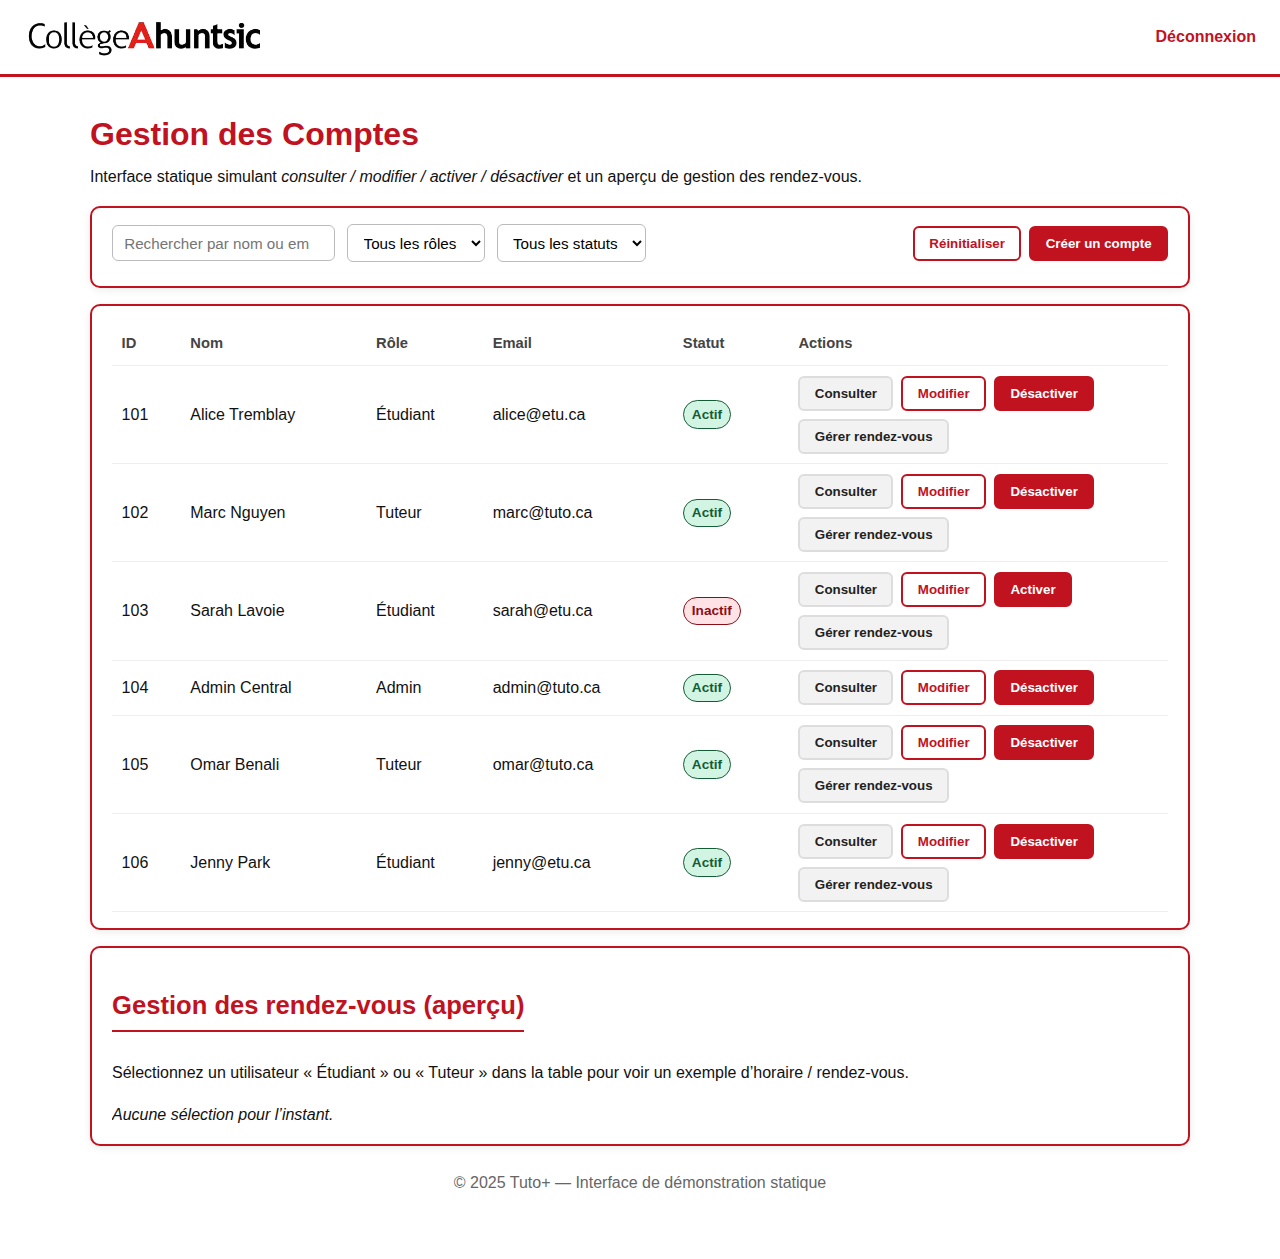
<file: vue/Gestion-comptes.html>
<!DOCTYPE html>
<html lang="fr">

<head>
  <meta charset="UTF-8" />
  <meta name="viewport" content="width=device-width, initial-scale=1.0" />
  <title>Tuto+ — Gestion des Comptes (Statique)</title>
  <style>
    /* ==== Styles de l'utilisateur (tels que fournis) ==== */
    :root {
      --rouge: #c1121f;
      --rouge-fonce: #8b0e16;
      --noir: #111;
      --blanc: #fff;
      --vert: #1b8f3a;
      /* pour les badges "disponible" */
    }

    /* === STYLE GLOBAL === */
    body {
      font-family: "Inter", sans-serif;
      background-color: var(--blanc);
      color: var(--noir);
      margin: 0;
      padding: 0;
      line-height: 1.6;
    }

    /* === NAVBAR === */
    .tp-nav {
      background-color: var(--blanc);
      color: var(--rouge);
      border-bottom: 3px solid #c1121f;
      padding: 0.75rem 1.5rem;
    }

    .tp-nav__inner {
      display: flex;
      align-items: center;
      justify-content: space-between;
    }

    .tp-nav__logo {
      height: 50px;
    }

    .tp-nav__menu a {
      color: var(--rouge);
      text-decoration: none;
      margin-left: 1.5rem;
      font-weight: 600;
      transition: color 0.2s;
    }

    .tp-nav__menu a:hover {
      color: var(--noir);
    }

    /* === CONTENU PRINCIPAL === */
    main {
      max-width: 1100px;
      margin: 2rem auto;
      padding: 0 1rem 2rem;
    }

    h1,
    h2 {
      color: var(--rouge);
    }

    h2 {
      font-size: 1.6rem;
      margin-bottom: 0.75rem;
      border-bottom: 2px solid var(--rouge);
      display: inline-block;
      padding-bottom: 0.25rem;
    }

    /* Cartes / blocs */
    .carte {
      background: #ffffff;
      border-radius: 10px;
      padding: 1rem 1.25rem;
      border: 2px solid var(--rouge);
      box-shadow: 0 2px 8px rgba(0, 0, 0, 0.08);
      margin-bottom: 1rem;
    }

    /* Boutons */
    .actions {
      display: flex;
      flex-wrap: wrap;
      gap: 0.5rem;
      align-items: center;
    }

    .bouton {
      padding: 0.5rem 0.9rem;
      border-radius: 6px;
      border: 2px solid transparent;
      cursor: pointer;
      font-weight: 600;
      transition: all 0.2s ease;
    }

    .bouton.primaire {
      background-color: var(--rouge);
      color: var(--blanc);
      border-color: var(--rouge);
    }

    .bouton.primaire:hover {
      background-color: var(--rouge-fonce);
    }

    .bouton.ghost {
      background: transparent;
      border-color: var(--rouge);
      color: var(--rouge);
    }

    .bouton.ghost:hover {
      background: #ffe8ea;
    }

    .bouton.neutre {
      background: #f2f2f2;
      border-color: #ddd;
      color: #222;
    }

    .bouton.neutre:hover {
      background: #e9e9e9;
    }

    /* Badges */
    .badge {
      display: inline-block;
      font-size: 0.85rem;
      font-weight: 700;
      padding: 0.15rem 0.5rem;
      border-radius: 999px;
      border: 1px solid currentColor;
    }

    .badge.actif {
      color: #145c36;
      background: #d2f4e3;
    }

    .badge.inactif {
      color: #8b0e16;
      background: #ffe2e6;
    }

    /* Tableau */
    .table-wrap {
      overflow-x: auto;
    }

    table {
      width: 100%;
      border-collapse: collapse;
    }

    th,
    td {
      text-align: left;
      padding: 0.6rem 0.6rem;
      border-bottom: 1px solid #eee;
      vertical-align: middle;
    }

    th {
      font-size: 0.92rem;
      color: #444;
      font-weight: 700;
    }

    tr:hover {
      background: #fff8f8;
    }

    /* Barre outils */
    .toolbar {
      display: flex;
      flex-wrap: wrap;
      align-items: center;
      gap: 0.75rem;
      margin-bottom: 0.5rem;
    }

    input[type="search"],
    select,
    input[type="text"],
    input[type="email"] {
      padding: 0.55rem 0.7rem;
      border: 1px solid #bbb;
      border-radius: 6px;
      font-size: 0.95rem;
    }

    select {
      background: #fff;
    }

    /* Modal */
    .modal {
      position: fixed;
      inset: 0;
      display: none;
      align-items: center;
      justify-content: center;
      background: rgba(0, 0, 0, 0.45);
      z-index: 50;
    }

    .modal.open {
      display: flex;
    }

    .modal .box {
      width: min(560px, 92vw);
      background: #fff;
      border-radius: 12px;
      border: 2px solid var(--rouge);
      box-shadow: 0 10px 30px rgba(0, 0, 0, 0.25);
      overflow: hidden;
    }

    .modal .box header {
      padding: 0.9rem 1.1rem;
      background: var(--rouge);
      color: #fff;
      display: flex;
      align-items: center;
      justify-content: space-between;
    }

    .modal .box .content {
      padding: 1rem 1.1rem 1.25rem;
    }

    .modal .grid {
      display: grid;
      grid-template-columns: 1fr 1fr;
      gap: 0.75rem;
    }

    .modal .grid .full {
      grid-column: 1 / -1;
    }

    .close-x {
      background: transparent;
      border: 0;
      color: #fff;
      font-size: 1.4rem;
      cursor: pointer;
    }

    /* Toast */
    .toast {
      position: fixed;
      left: 50%;
      bottom: 16px;
      transform: translateX(-50%);
      background: #1b4332;
      color: #f1f1f1;
      padding: 10px 14px;
      border-radius: 20px;
      font-size: 0.9rem;
      box-shadow: 0 4px 10px rgba(0, 0, 0, 0.2);
      z-index: 60;
      display: none;
    }

    .toast.show {
      display: block;
    }

    /* Responsive */
    @media (max-width: 720px) {
      .modal .grid {
        grid-template-columns: 1fr;
      }

      th:nth-child(3),
      td:nth-child(3),
      th:nth-child(4),
      td:nth-child(4) {
        display: none;
      }
    }
  </style>
</head>

<body>
  <!-- Navbar -->
  <nav class="tp-nav">
    <div class="tp-nav__inner">
      <div style="display:flex;align-items:center;gap:12px;">
        <img class="tp-nav__logo" src="..\assets\images\CollegeAhuntsic_Logo.png" alt="Logo Tuto+" />
      </div>
      <div class="tp-nav__menu">
        <a href="connexion.html">Déconnexion</a>

      </div>
    </div>
  </nav>

  <main>
    <header style="margin-bottom:1rem;">
      <h1 style="margin:0;">Gestion des Comptes</h1>
      <p style="margin:0.25rem 0 0;">Interface statique simulant <em>consulter / modifier / activer / désactiver</em> et
        un aperçu de gestion des rendez‑vous.</p>
    </header>

    <!-- Outils / filtres -->
    <section class="carte">
      <div class="toolbar">
        <input id="search" type="search" placeholder="Rechercher par nom ou email…" />
        <select id="filtreRole" aria-label="Filtrer par rôle">
          <option value="">Tous les rôles</option>
          <option>Étudiant</option>
          <option>Tuteur</option>
          <option>Admin</option>
        </select>
        <select id="filtreStatut" aria-label="Filtrer par statut">
          <option value="">Tous les statuts</option>
          <option value="actif">Actif</option>
          <option value="inactif">Inactif</option>
        </select>
        <div style="margin-left:auto;" class="actions">
          <button class="bouton ghost" onclick="resetFiltres()">Réinitialiser</button>
          <button class="bouton primaire" onclick="ouvrirModalCreation()">Créer un compte</button>
        </div>
      </div>
    </section>

    <!-- Liste comptes -->
    <section class="carte">
      <div class="table-wrap">
        <table id="tableComptes">
          <thead>
            <tr>
              <th>ID</th>
              <th>Nom</th>
              <th>Rôle</th>
              <th>Email</th>
              <th>Statut</th>
              <th style="width:360px;">Actions</th>
            </tr>
          </thead>
          <tbody>
            <!-- lignes injectées en JS -->
          </tbody>
        </table>
      </div>
    </section>

    <!-- Panneau rendez-vous (aperçu statique) -->
    <section class="carte">
      <h2>Gestion des rendez‑vous (aperçu)</h2>
      <p>Sélectionnez un utilisateur « Étudiant » ou « Tuteur » dans la table pour voir un exemple d’horaire /
        rendez‑vous.</p>
      <div id="rdvZone" class="table-wrap" aria-live="polite">
        <em>Aucune sélection pour l’instant.</em>
      </div>
    </section>

    <footer style="text-align:center;color:#666;margin-top:1.5rem;">
      © 2025 Tuto+ — Interface de démonstration statique
    </footer>
  </main>

  <!-- Modal Modifier/Créer -->
  <div class="modal" id="modalCompte" aria-hidden="true" role="dialog" aria-modal="true">
    <div class="box">
      <header>
        <strong id="modalTitre">Modifier le compte</strong>
        <button class="close-x" aria-label="Fermer" onclick="fermerModal()">×</button>
      </header>
      <div class="content">
        <form onsubmit="event.preventDefault(); sauvegarderCompte();">
          <div class="grid">
            <div class="full">
              <label for="f_id">ID</label><br />
              <input id="f_id" type="text" disabled>
            </div>
            <div>
              <label for="f_nom">Nom</label><br />
              <input id="f_nom" type="text" required>
            </div>
            <div>
              <label for="f_role">Rôle</label><br />
              <select id="f_role" required>
                <option>Étudiant</option>
                <option>Tuteur</option>
                <option>Admin</option>
              </select>
            </div>
            <div class="full">
              <label for="f_email">Email</label><br />
              <input id="f_email" type="email" required>
            </div>
            <div>
              <label for="f_statut">Statut</label><br />
              <select id="f_statut">
                <option value="actif">Actif</option>
                <option value="inactif">Inactif</option>
              </select>
            </div>
          </div>
          <div class="actions" style="margin-top:1rem;justify-content:flex-end;">
            <button type="button" class="bouton neutre" onclick="fermerModal()">Annuler</button>
            <button type="submit" class="bouton primaire">Sauvegarder</button>
          </div>
        </form>
      </div>
    </div>
  </div>

  <div id="toast" class="toast">Changements sauvegardés</div>

  <script>
    //Données statiques de démonstration
    const comptes = [
      { id: 101, nom: "Alice Tremblay", role: "Étudiant", email: "alice@etu.ca", statut: "actif" },
      { id: 102, nom: "Marc Nguyen", role: "Tuteur", email: "marc@tuto.ca", statut: "actif" },
      { id: 103, nom: "Sarah Lavoie", role: "Étudiant", email: "sarah@etu.ca", statut: "inactif" },
      { id: 104, nom: "Admin Central", role: "Admin", email: "admin@tuto.ca", statut: "actif" },
      { id: 105, nom: "Omar Benali", role: "Tuteur", email: "omar@tuto.ca", statut: "actif" },
      { id: 106, nom: "Jenny Park", role: "Étudiant", email: "jenny@etu.ca", statut: "actif" }
    ];

    let filtreRole = document.getElementById('filtreRole');
    let filtreStatut = document.getElementById('filtreStatut');
    let search = document.getElementById('search');
    let tbody = document.querySelector('#tableComptes tbody');

    function badge(statut) {
      const cls = statut === 'actif' ? 'badge actif' : 'badge inactif';
      const txt = statut === 'actif' ? 'Actif' : 'Inactif';
      return `<span class="${cls}">${txt}</span>`;
    }

    function ligneActions(c) {
      const toggleLib = c.statut === 'actif' ? 'Désactiver' : 'Activer';
      return `
    <div class="actions">
      <button class="bouton neutre" onclick="consulter(${c.id})">Consulter</button>
      <button class="bouton ghost" onclick="ouvrirModal(${c.id})">Modifier</button>
      <button class="bouton primaire" onclick="toggleStatut(${c.id})">${toggleLib}</button>
      ${c.role !== 'Admin' ? `<button class="bouton neutre" onclick="voirRDV(${c.id})">Gérer rendez‑vous</button>` : ''}
    </div>
  `;
    }

    function render() {
      const q = search.value.toLowerCase();
      const role = filtreRole.value;
      const statut = filtreStatut.value;
      tbody.innerHTML = "";
      comptes
        .filter(c => (role ? c.role === role : true))
        .filter(c => (statut ? c.statut === statut : true))
        .filter(c => (q ? (c.nom.toLowerCase().includes(q) || c.email.toLowerCase().includes(q)) : true))
        .forEach(c => {
          const tr = document.createElement('tr');
          tr.innerHTML = `
        <td>${c.id}</td>
        <td>${c.nom}</td>
        <td>${c.role}</td>
        <td>${c.email}</td>
        <td>${badge(c.statut)}</td>
        <td>${ligneActions(c)}</td>
      `;
          tbody.appendChild(tr);
        });
    }

    search.addEventListener('input', render);
    filtreRole.addEventListener('change', render);
    filtreStatut.addEventListener('change', render);

    function resetFiltres() {
      search.value = "";
      filtreRole.value = "";
      filtreStatut.value = "";
      render();
    }

    //Consulter / RDV
    function consulter(id) {
      const c = comptes.find(x => x.id === id);
      if (!c) return;
      voirRDV(id);
      window.scrollTo({ top: document.body.scrollHeight, behavior: 'smooth' });
    }

    function voirRDV(id) {
      const c = comptes.find(x => x.id === id);
      const zone = document.getElementById('rdvZone');
      if (!c) return;
      if (c.role === 'Admin') {
        zone.innerHTML = `<em>Les administrateurs n'ont pas de rendez‑vous assignés.</em>`;
        return;
      }
      // exemple statique
      zone.innerHTML = `
    <table>
      <thead>
        <tr>
          <th style="min-width:140px;">Utilisateur sélectionné</th>
          <th>Date</th>
          <th>Heure</th>
          <th>Service</th>
          <th>Statut</th>
        </tr>
      </thead>
      <tbody>
        <tr>
          <td>${c.nom} (${c.role})</td>
          <td>2025‑11‑05</td>
          <td>10:00 – 10:30</td>
          <td>Math 1</td>
          <td><span class="badge actif">Confirmé</span></td>
        </tr>
        <tr>
          <td>${c.nom} (${c.role})</td>
          <td>2025‑11‑12</td>
          <td>13:00 – 13:30</td>
          <td>Programmation</td>
          <td><span class="badge inactif">Annulé</span></td>
        </tr>
      </tbody>
    </table>
  `;
    }

    //Modifier / créer
    let currentId = null;
    function ouvrirModal(id) {
      const modal = document.getElementById('modalCompte');
      document.getElementById('modalTitre').textContent = "Modifier le compte";
      const c = comptes.find(x => x.id === id);
      if (!c) return;
      currentId = id;
      document.getElementById('f_id').value = c.id;
      document.getElementById('f_nom').value = c.nom;
      document.getElementById('f_role').value = c.role;
      document.getElementById('f_email').value = c.email;
      document.getElementById('f_statut').value = c.statut;
      modal.classList.add('open');
      modal.setAttribute('aria-hidden', 'false');
    }

    function ouvrirModalCreation() {
      const modal = document.getElementById('modalCompte');
      document.getElementById('modalTitre').textContent = "Créer un compte";
      currentId = null;
      document.getElementById('f_id').value = "(auto)";
      document.getElementById('f_nom').value = "";
      document.getElementById('f_role').value = "Étudiant";
      document.getElementById('f_email').value = "";
      document.getElementById('f_statut').value = "actif";
      modal.classList.add('open');
      modal.setAttribute('aria-hidden', 'false');
    }

    function fermerModal() {
      const modal = document.getElementById('modalCompte');
      modal.classList.remove('open');
      modal.setAttribute('aria-hidden', 'true');
    }

    function sauvegarderCompte() {
      const nom = document.getElementById('f_nom').value.trim();
      const role = document.getElementById('f_role').value;
      const email = document.getElementById('f_email').value.trim();
      const statut = document.getElementById('f_statut').value;
      if (!nom || !email) return;

      if (currentId == null) {
        // création (statique)
        const newId = Math.max(...comptes.map(c => c.id)) + 1;
        comptes.push({ id: newId, nom, role, email, statut });
      } else {
        const c = comptes.find(x => x.id === currentId);
        if (c) { c.nom = nom; c.role = role; c.email = email; c.statut = statut; }
      }
      render();
      fermerModal();
      showToast("Changements sauvegardés");
    }

    function toggleStatut(id) {
      const c = comptes.find(x => x.id === id);
      if (!c) return;
      c.statut = (c.statut === 'actif') ? 'inactif' : 'actif';
      render();
      showToast(`Le compte ${c.nom} est maintenant ${c.statut}.`);
    }

    // Toast
    let toastTimer = null;
    function showToast(msg) {
      const t = document.getElementById('toast');
      t.textContent = msg;
      t.classList.add('show');
      clearTimeout(toastTimer);
      toastTimer = setTimeout(() => t.classList.remove('show'), 2200);
    }

    // init
    render();
  </script>
</body>

</html>
</file>
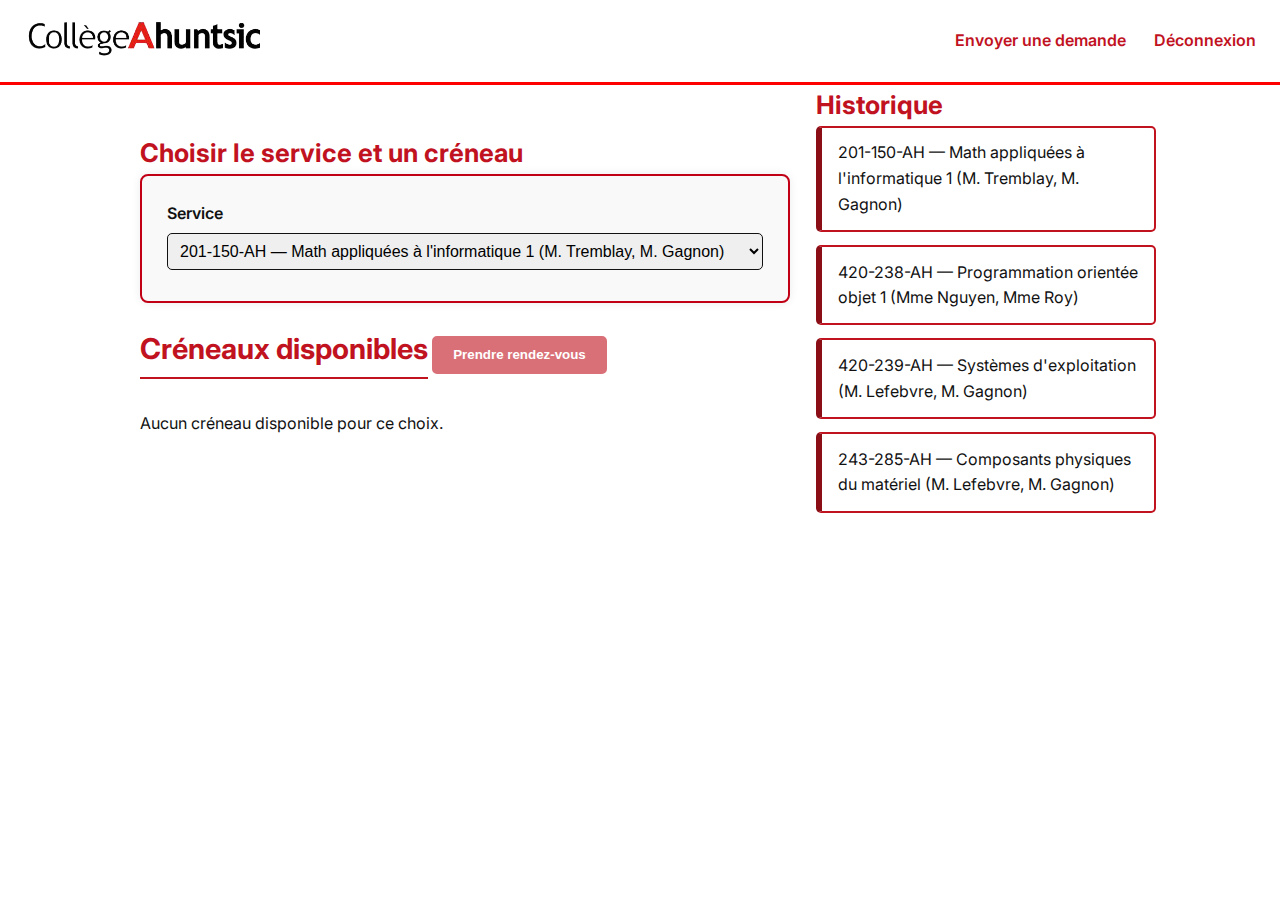
<file: vue/TbEtudiant.html>
<!DOCTYPE html>
<html lang="fr">


<head>
  <meta charset="UTF-8" />
  <meta name="viewport" content="width=device-width, initial-scale=1" />
  <title>Tuto+ · Choisir un créneau</title>
  <link rel="stylesheet" href="../assets/styles.css" />
  <link href="https://fonts.googleapis.com/css2?family=Inter:wght@400;600&display=swap" rel="stylesheet" />
</head>

<body>
  <header class="tp-nav" role="banner">
    <div class="tp-nav__inner">
      <a class="tp-nav__brand" href="../index.html" aria-label="Accueil Collège Ahuntsic">
        <img src="../assets/images/CollegeAhuntsic_Logo.png" alt="Collège Ahuntsic" class="tp-nav__logo">
      </a>
      <nav class="tp-nav__menu" role="navigation" aria-label="Navigation principale">
        <a href="../contact.html">Envoyer une demande </a>
        <a href="connexion.html">Déconnexion</a>

      </nav>
    </div>
  </header>


  <!-- AJOUT : conteneur-large avec rendezVous + historique -->
  <div class="container-large">
    <main class="rendezVous">
      <section class="carte">
        <h1 class="titre">Choisir le service et un créneau</h1>


        <form class="grille" novalidate>
          <label class="champ">
            <span class="libelle">Service</span>
            <select id="service" required></select>
          </label>
        </form>
      </section>


      <section class="carte">
        <div class="entete-liste">
          <h2 class="soustitre">Créneaux disponibles</h2>
          <button id="btnBook" class="bouton primaire" disabled>Prendre rendez-vous</button>
        </div>
        <div id="liste" class="liste"></div>
        <p id="vide" class="vide" hidden>Aucun créneau disponible pour ce choix.</p>
      </section>


      <!-- Carte de confirmation visible après la réservation -->
      <section id="zoneConfirmation" class="carte confirmation" hidden>
        <h2 class="soustitre">Rendez-vous confirmé</h2>
        <p class="confirmation__intro">
          Ton rendez-vous a été réservé avec succès. Garde ces informations.
        </p>
        <ul class="confirmation__liste">
          <li><strong>Date :</strong> <span id="confDate"></span></li>
          <li><strong>Heure :</strong> <span id="confHeure"></span></li>
          <li><strong>Tuteur :</strong> <span id="confTuteur"></span></li>
          <li><strong>Service :</strong> <span id="confService"></span></li>
        </ul>
        <p class="confirmation__note">
          Ce message reste visible au moins 5 secondes après la réservation.
        </p>
      </section>


      <div id="toast" class="toast" role="status" aria-live="polite" hidden></div>
    </main>

    <!-- AJOUT : colonne de droite Historique -->
    <aside class="historique">
      <section class="carte">
        <h1 class="titre">Historique</h1>
        <ul>
          <li>201-150-AH — Math appliquées à l'informatique 1 (M. Tremblay, M. Gagnon)</li>
          <li>420-238-AH — Programmation orientée objet 1 (Mme Nguyen, Mme Roy)</li>
          <li>420-239-AH — Systèmes d'exploitation (M. Lefebvre, M. Gagnon)</li>
          <li>243-285-AH — Composants physiques du matériel (M. Lefebvre, M. Gagnon)</li>
        </ul>
      </section>
    </aside>
  </div>


  <template id="tpl">
    <button type="button" class="ligne">
      <span class="col date"></span>
      <span class="col heures"></span>
      <span class="badge ok">Disponible</span>
    </button>
  </template>

  <script>
    const SERVICES = [
      { id: "201-150-AH", nom: "Math appliquées à l'informatique 1 (M. Tremblay, M. Gagnon)" },
      { id: "243-285-AH", nom: "Composants physiques du matériel (M. Lefebvre, M. Gagnon)" },
      { id: "420-238-AH", nom: "Programmation orientée objet 1 (Mme Nguyen, Mme Roy)" },
      { id: "420-239-AH", nom: "Systèmes d'exploitation (M. Lefebvre, M. Gagnon)" },
      { id: "420-240-AH", nom: "Bureautique et dessin (Mme Dubois, Mme Roy)" },
      { id: "201-151-AH", nom: "Math appliquées à l'informatique 2 (M. Tremblay, M. Gagnon)" },
      { id: "420-241-AH", nom: "Programmation orientée objet 2 (Mme Nguyen, Mme Roy)" },
      { id: "420-242-AH", nom: "Réseaux locaux (M. Lefebvre, M. Gagnon)" },
      { id: "350-131-AH", nom: "Communication en informatique (Mme Dubois, Mme Roy)" },
      { id: "420-243-AH", nom: "Programmation orientée objet 3 (Mme Nguyen, Mme Roy)" },
      { id: "420-244-AH", nom: "Bases de données applicatives (Mme Nguyen, M. Tremblay)" },
      { id: "570-188-AH", nom: "Interfaces graphiques adaptatives (Mme Dubois, Mme Roy)" },
      { id: "201-152-AH", nom: "Math appliquées à l’infographie jeux vidéo (M. Tremblay, M. Gagnon)" },
      { id: "420-245-AH", nom: "Programmation Web 1 (Mme Nguyen, Mme Roy, M. Tremblay)" },
      { id: "420-246-AH", nom: "Programmation Microsoft (M. Lefebvre, M. Gagnon, Mme Roy)" },
      { id: "420-247-AH", nom: "Programmation Android (Mme Nguyen, M. Tremblay)" },
    ];

    // Raccourcis vers les éléments du DOM
    const el = {
      service: document.getElementById("service"),
      liste: document.getElementById("liste"),
      vide: document.getElementById("vide"),
      tpl: document.getElementById("tpl"),
      btnBook: document.getElementById("btnBook"),
      toast: document.getElementById("toast"),
      // éléments pour la carte de confirmation
      zoneConfirmation: document.getElementById("zoneConfirmation"),
      confDate: document.getElementById("confDate"),
      confHeure: document.getElementById("confHeure"),
      confTuteur: document.getElementById("confTuteur"),
      confService: document.getElementById("confService"),
    };

    // créneau sélectionné par l’étudiant
    let selection = null;

    // Remplir le <select> des services
    SERVICES.forEach(s => {
      const o = document.createElement("option");
      o.value = s.id;
      o.textContent = `${s.id} — ${s.nom}`;
      el.service.appendChild(o);
    });

    el.service.addEventListener("change", render);
    el.btnBook.addEventListener("click", book);

    // Afficher la liste au chargement
    render();

    // Charger / sauver les données de calendrier dans localStorage
    function loadCal() {
      try {
        return JSON.parse(localStorage.getItem("calendarData") || "{}");
      } catch {
        return {};
      }
    }

    function saveCal(obj) {
      localStorage.setItem("calendarData", JSON.stringify(obj));
    }

    // Retourne la date et l’heure actuelle (YYYY-MM-DD, HH:MM)
    function nowISO() {
      const d = new Date();
      return {
        date: d.toISOString().slice(0, 10),
        time: d.toTimeString().slice(0, 5)
      };
    }

    // Vrai si le créneau est dans le passé (à exclure de la liste)
    function isPast(date, debut) {
      const n = nowISO();
      return date < n.date || (date === n.date && debut <= n.time);
    }

    // Affiche les créneaux disponibles pour le service choisi
    function render() {
      selection = null;
      el.btnBook.disabled = true;

      const serviceId = el.service.value;
      const data = loadCal();
      const events = Array.isArray(data.events) ? data.events : [];

      const rows = events
        .filter(x => x.serviceId === serviceId && x.etat === "disponible")
        .filter(x => !isPast(x.date, x.debut))
        .sort((a, b) => {
          if (a.date !== b.date) return a.date < b.date ? -1 : 1;
          return a.debut < b.debut ? -1 : 1;
        });

      el.liste.innerHTML = "";
      el.vide.hidden = rows.length > 0;

      rows.forEach(r => {
        const n = el.tpl.content.cloneNode(true);
        const btn = n.querySelector(".ligne");
        n.querySelector(".date").textContent = r.date;
        n.querySelector(".heures").textContent = `${r.debut} – ${r.fin}`;

        // clic sur une ligne = sélection du créneau
        btn.addEventListener("click", () => {
          [...document.querySelectorAll(".ligne")].forEach(x => x.classList.remove("selected"));
          btn.classList.add("selected");
          selection = r;
          el.btnBook.disabled = false;
        });

        el.liste.appendChild(n);
      });
    }

    // Affiche un petit message (toast) en bas de l’écran
    function afficherToast(message) {
      el.toast.textContent = message;
      el.toast.hidden = false;
    }

    // Réserver le créneau sélectionné
    function book() {
      if (!selection) return;

      const data = loadCal();
      const events = Array.isArray(data.events) ? data.events : [];
      const idx = events.findIndex(x => x.id === selection.id);

      if (idx !== -1) {
        // Marquer le créneau comme occupé
        events[idx].etat = "occupe";
        data.events = events;
        data.lastModified = new Date().toISOString();
        saveCal(data);
      }

      // [NOUVEAU] Appeler la fonction confirmer() pour afficher la carte de confirmation
      confirmer(selection);

      // Recharger la liste pour enlever le créneau réservé
      render();
    }

    //  Affiche la confirmation avec date, heure, tuteur et service
    function confirmer(rdv) {
      // Récupérer le service choisi pour afficher son nom complet
      const serviceId = el.service.value;
      const serviceObj = SERVICES.find(s => s.id === serviceId);
      const serviceNom = serviceObj ? serviceObj.nom : serviceId;

      // Essayer d’extraire les noms des tuteurs entre parenthèses
      let tuteurNom = "Tuteur à confirmer";
      if (serviceObj && serviceObj.nom.includes("(")) {
        const part = serviceObj.nom.split("(")[1];
        tuteurNom = part.replace(")", "");
      }

      // Remplir les champs de la carte de confirmation
      el.confDate.textContent = rdv.date;
      el.confHeure.textContent = `${rdv.debut} – ${rdv.fin}`;
      el.confTuteur.textContent = tuteurNom;
      el.confService.textContent = serviceNom;


      // Rendre la carte visible
      el.zoneConfirmation.hidden = false;

      // Règle métier : message visible au moins 5 secondes
      let tempsRestant = 5;
      afficherToast(`Rendez-vous confirmé ✔ (${tempsRestant}s)`);

      const intervalId = setInterval(() => {
        tempsRestant--;
        if (tempsRestant > 0) {
          afficherToast(`Rendez-vous confirmé ✔ (${tempsRestant}s)`);
        } else {
          clearInterval(intervalId);
          el.toast.hidden = true;
        }
      }, 1000);
    }
  </script>
</body>

</html>
</file>
<file: assets/styles.css>
:root {
  --rouge: #c1121f;
  --rouge-fonce: #8b0e16;
  --noir: #111;
  --blanc: #fff;
  --vert: #1b8f3a;
  /* pour les badges "disponible" */
}

/* === STYLE GLOBAL === */
body {
  font-family: "Inter", sans-serif;
  background-color: var(--blanc);
  color: var(--noir);
  margin: 0;
  padding: 0;
  line-height: 1.6;

}

/* === NAVBAR === */
.tp-nav {
  background-color: var(--blanc);
  color: var(--rouge);
  border-bottom: 3px solid red;
  padding: 0.75rem 1.5rem;
}

.tp-nav__inner {
  display: flex;
  align-items: center;
  justify-content: space-between;
}

.tp-nav__logo {
  height: 50px;
}

.tp-nav__menu a {
  color: var(--rouge);
  text-decoration: none;
  margin-left: 1.5rem;
  font-weight: 600;
  transition: color 0.2s;
}

.tp-nav__menu a:hover {
  color: var(--noir);
}

/* === CONTENU PRINCIPAL === */
main {
  max-width: 900px;
  margin: 2rem auto;
  padding: 1rem;
}

h2 {
  color: var(--rouge);
  font-size: 1.8rem;
  margin-bottom: 1rem;
  border-bottom: 2px solid var(--rouge);
  display: inline-block;
  padding-bottom: 0.3rem;
}

/* === LISTE DES SERVICES === */
ul {
  list-style: none;
  padding: 0;
  margin: 0;
}

li {
  background-color: var(--blanc);
  border: 2px solid var(--rouge);
  border-left: 6px solid var(--rouge-fonce);
  margin-bottom: 0.8rem;
  padding: 0.8rem 1rem;
  border-radius: 5px;
  transition: transform 0.15s ease, box-shadow 0.15s ease;
}

li:hover {
  transform: translateY(-2px);
  box-shadow: 0 2px 8px rgba(0, 0, 0, 0.15);
}

strong {
  color: var(--noir);
  font-weight: 700;
}

/* === FORMULAIRES === */
.grille {
  display: grid;
  grid-template-columns: repeat(auto-fit, minmax(220px, 1fr));
  gap: 1rem;
}

.champ {
  display: flex;
  flex-direction: column;
}

.libelle {
  font-weight: 600;
  margin-bottom: 0.4rem;
}

input,
select {
  padding: 0.5rem;
  border: 1px solid var(--noir);
  border-radius: 5px;
  font-size: 1rem;
}

input:focus,
select:focus {
  border-color: var(--rouge);
  outline: none;
}

/* === BOUTONS === */
.actions {
  display: flex;
  flex-wrap: wrap;
  gap: 0.5rem;
  justify-content: center;
  margin-top: 1rem;
}

.bouton {
  padding: 0.6rem 1.2rem;
  border-radius: 5px;
  border: 2px solid transparent;
  cursor: pointer;
  font-weight: 600;
  transition: all 0.2s ease;
}

.bouton.primaire {
  background-color: var(--rouge);
  color: var(--blanc);
  border-color: var(--rouge);
}

.bouton.primaire:hover {
  background-color: var(--rouge-fonce);
}

.bouton:disabled {
  opacity: 0.6;
  cursor: not-allowed;
}

/* === LISTE DES DISPONIBILITÉS === */
.liste {
  display: flex;
  flex-direction: column;
  gap: 0.5rem;
}

.ligne {
  display: grid;
  grid-template-columns: 2fr 1fr 1fr 1fr;
  align-items: center;
  border: 1px solid var(--noir);
  padding: 0.5rem 0.8rem;
  border-radius: 6px;
  background-color: var(--blanc);
  cursor: pointer;
  transition: background-color 0.2s ease, color 0.2s ease;
}

.ligne:hover {
  background-color: var(--rouge-fonce);
  color: var(--blanc);
}

.ligne.selected {
  border-color: var(--rouge);
  background-color: var(--rouge);
  color: var(--blanc);
}

.badge {
  text-align: center;
  font-weight: 600;
  padding: 0.2rem 0.4rem;
  border-radius: 4px;
}

.badge[data-state="disponible"] {
  color: var(--vert);
}

.badge[data-state="occupe"] {
  color: var(--rouge);
}

/* === SÉPARATION DES DIV RENDEZ-VOUS ET HISTORIQUE === */
.container-large {
  width: 90%; /* Instead of 100vw */
  max-width: 1200px; /* Set a max width */
  padding: 0;
  margin: 0 auto; /* Center the container itself */
  display: flex;
  justify-content: center;
  align-items: flex-start;
  gap: 20px;
}


.rendezVous {
  flex: 1 1 0;
  max-width: 650px;
  min-width: 340px;
  margin-left: 0px;
  margin-right: -10px; /* Negative margin to pull historique closer */
  display: flex;
  flex-direction: column;
  align-items: flex-start;
}


.historique {
  flex: 0 0 340px;
  max-width: 340px;
  width: 100%;
  box-sizing: border-box;
  margin-left: 0;
}

@media (max-width: 1000px) {
  .container-large {
    flex-direction: column;
    gap: 0;
  }

  .rendezVous,
  .historique {
    max-width: 100%;
    min-width: unset;
    margin: 0 auto;
  }
}

/* === MESSAGES / CONFIRMATIONS === */
.message {
  text-align: center;
  margin-top: 1rem;
  font-weight: 600;
}

.message[data-type="err"] {
  color: var(--rouge);
}

.message[data-type="ok"] {
  color: var(--vert);
}

/* === PAGE CONNEXION === */
.wrap {
  display: flex;
  justify-content: center;
  align-items: center;
  min-height: 100vh;
}

.card {
  background-color: var(--blanc);
  padding: 2rem;
  border-radius: 10px;
  border: 2px solid var(--rouge);
  box-shadow: 0 5px 20px rgba(0, 0, 0, 0.3);
  max-width: 400px;
  width: 90%;
  text-align: center;
}

.card h1 {
  color: var(--rouge);
  font-size: 1.8rem;
  margin-bottom: 1rem;
}

.hint {
  color: var(--noir);
  font-size: 0.9rem;
  margin-bottom: 1.5rem;
}

/* Champs */
.field {
  display: flex;
  flex-direction: column;
  align-items: flex-start;
  margin-bottom: 1rem;
}

.field label {
  font-weight: 600;
  color: var(--noir);
  margin-bottom: 0.4rem;
}

.field input {
  width: 100%;
  padding: 0.6rem 0.8rem;
  border: 1px solid var(--noir);
  border-radius: 6px;
  font-size: 1rem;
  transition: border-color 0.2s ease;
}

.field input:focus {
  outline: none;
  border-color: var(--rouge);
}

.link {
  display: inline-block;
  text-decoration: none;
  font-weight: 600;
  color: var(--blanc);
  background-color: var(--rouge);
  padding: 0.6rem 1.2rem;
  border-radius: 6px;
  text-align: center;
  transition: background-color 0.2s, color 0.2s;
  margin-top: 0.5rem;
}

.link:hover {
  background-color: var(--rouge-fonce);
  color: var(--blanc);
}

/* === RESPONSIVE === */
@media (max-width: 600px) {
  .ligne {
    grid-template-columns: 1fr;
    gap: 0.3rem;
  }

  .card {
    padding: 1.5rem;
  }
}

/* === FOOTER === */
footer {
  background-color: var(--noir);
  color: var(--blanc);
  text-align: center;
  padding: 1rem 0;
  margin-top: 2rem;
  font-size: 0.9rem;
}

/*gestion disponibilite */


h1 {
  color: var(--rouge);
  font-size: 1.6rem;
  margin: 0;
}

.intro {
  margin-bottom: 15px;
  color: #333;
}

table {
  width: 100%;
  border-collapse: collapse;
  background-color: #fff;
}

th,
td {
  border: 1px solid #ddd;
  padding: 8px 10px;
  text-align: left;
  font-size: 0.95rem;
}

th {
  background-color: #e8f0fb;
  color: #8f0000;
}

.actions {
  white-space: nowrap;
}

.btn {
  display: inline-block;
  padding: 5px 10px;
  border-radius: 4px;
  font-size: 0.85rem;
  text-decoration: none;
  color: #fff;
  margin-right: 5px;
}

.btn-accept {
  background-color: #28a745;
}

.btn-refuse {
  background-color: #dc3545;
}

.status {
  font-weight: bold;
}

.status-attente {
  color: #555;
}

.status-acceptee {
  color: #28a745;
}

.status-refusee {
  color: #dc3545;
}

.info-texte {
  font-size: 0.8rem;
  color: #555;
}

footer {
  margin-top: 15px;
  font-size: 0.85rem;
  color: #666;
}

/* ----------- FORMULAIRE ----------- */
form {
  background: #f9f9f9;
  border: 2px solid #c10016;
  /* Bordure rouge */
  border-radius: 8px;
  padding: 25px;
  box-shadow: 0 0 10px rgba(0, 0, 0, 0.08);
}

/* Groupes */
.form-group {
  margin-bottom: 20px;
}

label {
  display: block;
  font-weight: bold;
  color: #111;
  margin-bottom: 6px;
}

/* Inputs & Textarea */
input[type="text"],
input[type="email"],
input[type="password"],
textarea {
  width: 100%;
  padding: 10px;
  border: 2px solid #333;
  /* Noir */
  border-radius: 5px;
  font-size: 16px;
  background-color: #fff;
  color: #111;
  transition: border-color 0.25s ease;
}

/* Focus = rouge */
input:focus,
textarea:focus {
  border-color: #c10016;
  outline: none;
}

/* ----------- BOUTON ----------- */
button[type="submit"] {
  width: 100%;
  padding: 12px;
  background-color: #c10016;
  /* Rouge */
  color: #fff;
  border: none;
  border-radius: 5px;
  font-size: 18px;
  font-weight: bold;
  cursor: pointer;
  transition: 0.3s ease;
}

button[type="submit"]:hover {
  background-color: #a30012;
  /* Rouge foncé */
}
</file>
